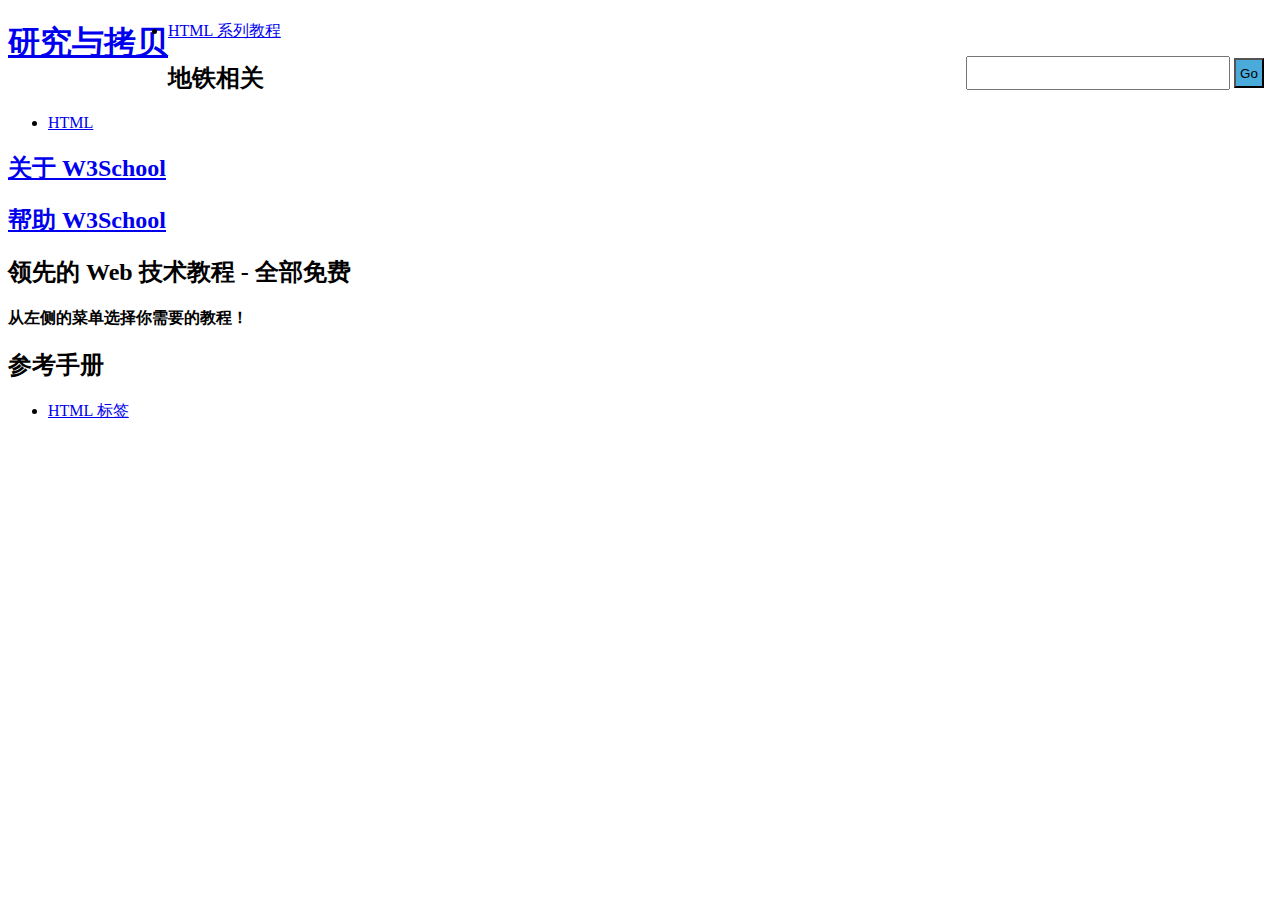
<file: 35507187/w3c-have not finished yet/index.html>
<!DOCTYPE html>
<html lang="en">

<head>
    <meta charset="utf-8">
    <meta http-equiv="X-UA-Compatible" content="IE=edge">
    <meta name="viewport" content="width=device-width, initial-scale=1.0">
    <link rel="stylesheet" href="./c114514.css">
    <title>研究与拷贝</title>
</head>
<body>
<div id="wrapper">

    <div id="header_index">
    <h1><a href="/index.html" title="研究与拷贝" style="float:left;">研究与拷贝</a></h1>
    
    <div id="searchui">
    <form method="get" id="searchform" action="https://www.bing.com">
    <input type="hidden" name="sitesearch" value="w3school.com.cn">
    <input type="text" name="as_q" class="box" id="searched_content" title="在此输入搜索内容。">
    <input type="submit" value="Go" class="button" title="搜索！">
    </form>
    </div>
    </div>
    
    <div id="navfirst">
    <ul id="menu">
    <li id="h"><a href="/h.asp" title="HTML 系列教程">HTML 系列教程</a></li>

    </ul>
    </div>
    
    <div id="navsecond">
    <h2>地铁相关</h2>
    <ul>
    <li><a href="/html/index.asp" title="HTML 教程">HTML</a></li>
    </ul>
    

    
    <h2 id="link_about"><a href="/about/index.asp" title="关于 W3School">关于 W3School</a></h2>
    <h2 id="link_help"><a href="/about/about_helping.asp" title="帮助 W3School">帮助 W3School</a></h2>
    </div>
    
    <div id="maincontent">
    
    <div class="idea" id="d1">
    <h2>领先的 Web 技术教程 - 全部免费</h2>
    <p><strong>从左侧的菜单选择你需要的教程！</strong></p>

    
    <div id="sidebar">
    
    <h2>参考手册</h2>
    <ul>
    <li><a href="/tags/index.asp" title="HTML 参考手册">HTML 标签</a></li>
    </ul>
    </div>
    
    
    
    
    
    
    
    </div>
</body>
    <!-- <body id="homefirst">
        <div id="wrapper">
            <div name="header_index">
                <h1>个人研究报告</h1>
            </div>
            <div name="searchui">

            </div>
            <div name="subjects">

            </div>
        </div>
    </body> -->


</html>
</file>
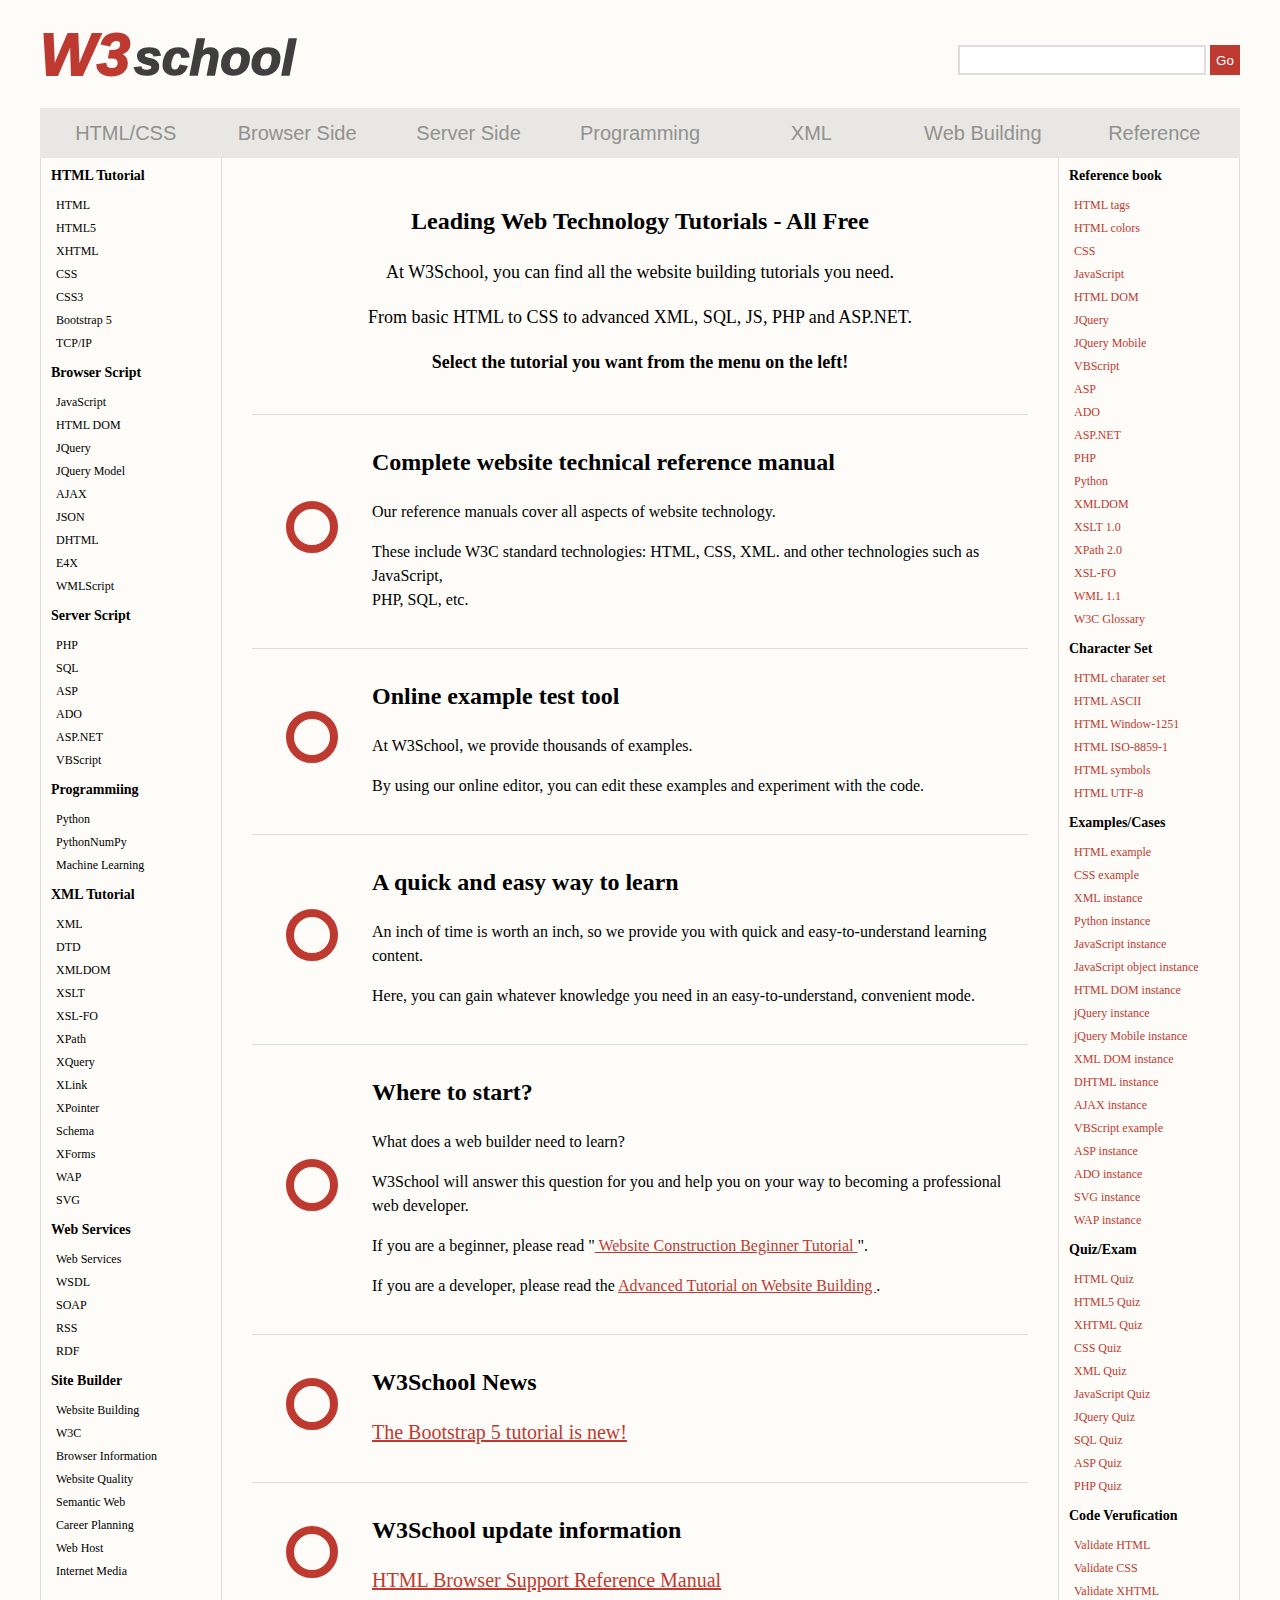
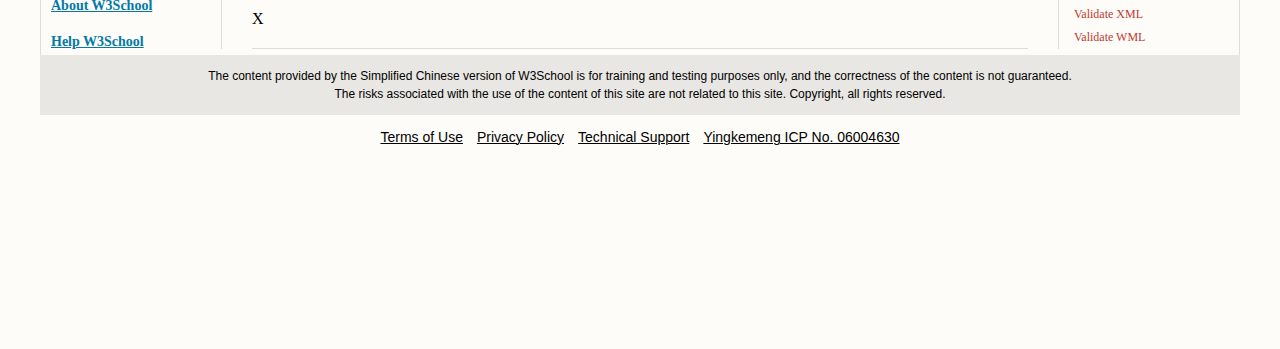
<file: ma5hr00m/w3school/index.html>
<!DOCTYPE html>
<html lang="zh-cn">
    <head>
        <meta charset="utf-8">
        <link rel="stylesheet" href="./static/stylesheet.css">
        <title>W3school</title>
    </head>
    <body>
        <div id="root">
            <header>
                <div id="logo">
                    <i><a id="title-link" href="./index.html">
                        <span id="red-title">W3</span>
                        <span id="black-title">school</span>
                    </a></i>
                </div>
                <div id="search">
                    <div id="search-wrapper">
                        <input id="search-input" type="text">
                        <button id="search-button">Go</button>
                    </div>
                </div>
            </header>
            <nav>
                <div id="nav-wrapper">
                    <ul id="nav-list">
                        <!--I don't create more pages, so I just redirect the links to the index.html...-->
                        <a class="page-links" href="./index.html"><li class="nav-pages">HTML/CSS</li></a>
                        <a class="page-links" href="./index.html"><li class="nav-pages">Browser Side</li></a>
                        <a class="page-links" href="./index.html"><li class="nav-pages">Server Side</li></a>
                        <a class="page-links" href="./index.html"><li class="nav-pages">Programming</li></a>
                        <a class="page-links" href="./index.html"><li class="nav-pages">XML</li></a>
                        <a class="page-links" href="./index.html"><li class="nav-pages">Web Building</li></a>
                        <a class="page-links" href="./index.html"><li class="nav-pages">Reference</li></a>
                    </ul>
                </div>
            </nav>
            <div id="container">
                <div id="content">
                    <div class="content-blocks">
                        <h2 class="content-title">HTML Tutorial</h2>
                        <ul class="content-sections">
                            <a class="content-links" href="./index.html">
                                <li class="content-articles">HTML</li>
                            </a>
                            <a class="content-links" href="./index.html">
                                <li class="content-articles">HTML5</li>
                            </a>
                            <a class="content-links" href="./index.html">
                                <li class="content-articles">XHTML</li>
                            </a>
                            <a class="content-links" href="./index.html">
                                <li class="content-articles">CSS</li>
                            </a>
                            <a class="content-links" href="./index.html">
                                <li class="content-articles">CSS3</li>
                            </a>
                            <a class="content-links" href="./index.html">
                                <li class="content-articles">Bootstrap 5</li>
                            </a>
                            <a class="content-links" href="./index.html">
                                <li class="content-articles">TCP/IP</li>
                            </a>
                        </ul>
                    </div>
                    <div class="content-blocks">
                        <h2 class="content-title">Browser Script</h2>
                        <ul class="content-sections">
                            <a class="content-links" href="./index.html">
                                <li class="content-articles">JavaScript</li>
                            </a>
                            <a class="content-links" href="./index.html">
                                <li class="content-articles">HTML DOM</li>
                            </a>
                            <a class="content-links" href="./index.html">
                                <li class="content-articles">JQuery</li>
                            </a>
                            <a class="content-links" href="./index.html">
                                <li class="content-articles">JQuery Model</li>
                            </a>
                            <a class="content-links" href="./index.html">
                                <li class="content-articles">AJAX</li>
                            </a>
                            <a class="content-links" href="./index.html">
                                <li class="content-articles">JSON</li>
                            </a>
                            <a class="content-links" href="./index.html">
                                <li class="content-articles">DHTML</li>
                            </a>
                            <a class="content-links" href="./index.html">
                                <li class="content-articles">E4X</li>
                            </a>
                            <a class="content-links" href="./index.html">
                                <li class="content-articles">WMLScript</li>
                            </a>
                            <a class="content-links" href="./index.html">
                            </a>
                        </ul>
                    </div>
                    <div class="content-blocks">
                        <h2 class="content-title">Server Script</h2>
                        <ul class="content-sections">
                            <a class="content-links" href="./index.html">
                                <li class="content-articles">PHP</li>
                            </a>
                            <a class="content-links" href="./index.html">
                                <li class="content-articles">SQL</li>
                            </a>
                            <a class="content-links" href="./index.html">
                                <li class="content-articles">ASP</li>
                            </a>
                            <a class="content-links" href="./index.html">
                                <li class="content-articles">ADO</li>
                            </a>
                            <a class="content-links" href="./index.html">
                                <li class="content-articles">ASP.NET</li>
                            </a>
                            <a class="content-links" href="./index.html">
                                <li class="content-articles">VBScript</li>
                            </a>
                            <a class="content-links" href="./index.html">
                            </a>
                        </ul>
                    </div>
                    <div class="content-blocks">
                        <h2 class="content-title">Programmiing</h2>
                        <ul class="content-sections">
                            <a class="content-links" href="./index.html">
                                <li class="content-articles">Python</li>
                            </a>
                            <a class="content-links" href="./index.html">
                                <li class="content-articles">PythonNumPy</li>
                            </a>
                            <a class="content-links" href="./index.html">
                                <li class="content-articles">Machine Learning</li>
                            </a>
                        </ul>
                    </div>
                    <div class="content-blocks">
                        <h2 class="content-title">XML Tutorial</h2>
                        <ul class="content-sections">
                            <a class="content-links" href="./index.html">
                                <li class="content-articles">XML</li>
                            </a>
                            <a class="content-links" href="./index.html">
                                <li class="content-articles">DTD</li>
                            </a>
                            <a class="content-links" href="./index.html">
                                <li class="content-articles">XMLDOM</li>
                            </a>
                            <a class="content-links" href="./index.html">
                                <li class="content-articles">XSLT</li>
                            </a>
                            <a class="content-links" href="./index.html">
                                <li class="content-articles">XSL-FO</li>
                            </a>
                            <a class="content-links" href="./index.html">
                                <li class="content-articles">XPath</li>
                            </a>
                            <a class="content-links" href="./index.html">
                                <li class="content-articles">XQuery</li>
                            </a>
                            <a class="content-links" href="./index.html">
                                <li class="content-articles">XLink</li>
                            </a>
                            <a class="content-links" href="./index.html">
                                <li class="content-articles">XPointer</li>
                            </a>
                            <a class="content-links" href="./index.html">
                                <li class="content-articles">Schema</li>
                            </a>
                            <a class="content-links" href="./index.html">
                                <li class="content-articles">XForms</li>
                            </a>
                            <a class="content-links" href="./index.html">
                                <li class="content-articles">WAP</li>
                            </a>
                            <a class="content-links" href="./index.html">
                                <li class="content-articles">SVG</li>
                            </a>
                        </ul>
                    </div>
                    <div class="content-blocks">
                        <h2 class="content-title">Web Services</h2>
                        <ul class="content-sections">
                            <a class="content-links" href="./index.html">
                                <li class="content-articles">Web Services</li>
                            </a>
                            <a class="content-links" href="./index.html">
                                <li class="content-articles">WSDL</li>
                            </a>
                            <a class="content-links" href="./index.html">
                                <li class="content-articles">SOAP</li>
                            </a>
                            <a class="content-links" href="./index.html">
                                <li class="content-articles">RSS</li>
                            </a>
                            <a class="content-links" href="./index.html">
                                <li class="content-articles">RDF</li>
                            </a>
                        </ul>
                    </div>
                    <div class="content-blocks">
                        <h2 class="content-title">Site Builder</h2>
                        <ul class="content-sections">
                            <a class="content-links" href="./index.html">
                                <li class="content-articles">Website Building</li>
                            </a>
                            <a class="content-links" href="./index.html">
                                <li class="content-articles">W3C</li>
                            </a>
                            <a class="content-links" href="./index.html">
                                <li class="content-articles">Browser Information</li>
                            </a>
                            <a class="content-links" href="./index.html">
                                <li class="content-articles">Website Quality</li>
                            </a>
                            <a class="content-links" href="./index.html">
                                <li class="content-articles">Semantic Web</li>
                            </a>
                            <a class="content-links" href="./index.html">
                                <li class="content-articles">Career Planning</li>
                            </a>
                            <a class="content-links" href="./index.html">
                                <li class="content-articles">Web Host</li>
                            </a>
                            <a class="content-links" href="./index.html">
                                <li class="content-articles">Internet Media</li>
                            </a>
                        </ul>
                    </div>
                    <div id="end-block">
                        <a class="message-links" href="./index.html">About W3School</a>
                        <a class="message-links" href="./index.html">Help W3School</a>
                    </div>
                </div>
                <main>
                    <div class="introduce-boxes" id="site-introduce">
                        <div id="top-box">
                            <section class="top-section">
                                <h3 class="top-title">Leading Web Technology Tutorials - All Free</h3>
                                <p class="top-paragraphs">At W3School, you can find all the website building tutorials you need.</p>
                                <p class="top-paragraphs">From basic HTML to CSS to advanced XML, SQL, JS, PHP and ASP.NET.</p>
                                <p id="top-paragraphs-end">Select the tutorial you want from the menu on the left!</p>
                            </section>
                        </div>
                    </div>
                    <div class="introduce-boxes" id="build-web">
                        <div class="detail-logos">
                            <div class="logos">
                                <div class="logo-imgs"></div>
                            </div>
                            <section class="introduce-section">
                                <h3 class="detail-title">Complete website technical reference manual</h3>
                                <p class="introduce-paragraphs">Our reference manuals cover all aspects of website technology.</p>
                                <p class="introduce-paragraphs">These include W3C standard technologies: HTML, CSS, XML. and other technologies such as JavaScript,<br> PHP, SQL, etc.</p>
                            </section>
                        </div>
                    </div>
                    <div class="introduce-boxes" id="online-tools">
                        <div class="detail-logos">
                            <div class="logos">
                                <div class="logo-imgs"></div>
                            </div>
                            <section class="introduce-section">
                                <h3 class="detail-title">Online example test tool</h3>
                                <p class="introduce-paragraphs">At W3School, we provide thousands of examples.</p>
                                <p class="introduce-paragraphs">By using our online editor, you can edit these examples and experiment with the code.</p>
                            </section>
                        </div>
                    </div>
                    <div class="introduce-boxes" id="learn-method">
                        <div class="detail-logos">
                            <div class="logos">
                                <div class="logo-imgs"></div>
                            </div>
                            <section class="introduce-section">
                                <h3 class="detail-title">A quick and easy way to learn</h3>
                                <p class="introduce-paragraphs">An inch of time is worth an inch, so we provide you with quick and easy-to-understand learning content.</p>
                                <p class="introduce-paragraphs">Here, you can gain whatever knowledge you need in an easy-to-understand, convenient mode.</p>
                            </section>
                        </div>
                    </div>
                    <div class="introduce-boxes">
                        <div id="start-box">
                            <div class="logos">
                                <div class="logo-imgs"></div>
                            </div>
                            <section class="introduce-section">
                                <h3 class="detail-title">Where to start?</h3>
                                <p class="introduce-paragraphs">What does a web builder need to learn?</p>
                                <p class="introduce-paragraphs">W3School will answer this question for you and help you on your way to becoming a professional web developer.</p>
                                <p class="introduce-paragraphs">If you are a beginner, please read "<a href="./index.html" class="red-links"> Website Construction Beginner Tutorial </a>".</p>
                                <p class="introduce-paragraphs">If you are a developer, please read the <a href="./index.html" class="red-links">Advanced Tutorial on Website Building </a>.</p>
                            </section>
                        </div>
                    </div>
                    <div class="introduce-boxes">
                        <div class="ni-boxes">
                            <div class="logos">
                                <div class="logo-imgs"></div>
                            </div>
                            <section class="introduce-section">
                                <h3 class="detail-title">W3School News</h3>
                                <p class="introduce-paragraphs"><a class="red-links-2" href="./index.html">The Bootstrap 5 tutorial is new!</a></p>
                            </section>
                        </div>
                    </div>
                    <div class="introduce-boxes">
                        <div class="ni-boxes">
                            <div class="logos">
                                <div class="logo-imgs"></div>
                            </div>
                            <section class="introduce-section">
                                <h3 class="detail-title">W3School update information</h3>
                                <p class="introduce-paragraphs"><a class="red-links-2" href="./index.html">HTML Browser Support Reference Manual    </a></p>
                            </section>
                        X</div>
                    </div>
                </main>
                <aside>
                    <div class="other-blocks">
                        <h2 class="other-title">Reference book</h2>
                        <ul class="other-sections">
                            <a class="other-links" href="./index.html">
                                <li class="other-articles">HTML tags</li>
                            </a>
                            <a class="other-links" href="./index.html">
                                <li class="other-articles">HTML colors</li>
                            </a>
                            <a class="other-links" href="./index.html">
                                <li class="other-articles">CSS</li>
                            </a>
                            <a class="other-links" href="./index.html">
                                <li class="other-articles">JavaScript</li>
                            </a>
                            <a class="other-links" href="./index.html">
                                <li class="other-articles">HTML DOM</li>
                            </a>
                            <a class="other-links" href="./index.html">
                                <li class="other-articles">JQuery</li>
                            </a>
                            <a class="other-links" href="./index.html">
                                <li class="other-articles">JQuery Mobile</li>
                            </a>
                            <a class="other-links" href="./index.html">
                                <li class="other-articles">VBScript</li>
                            </a>
                            <a class="other-links" href="./index.html">
                                <li class="other-articles">ASP</li>
                            </a>
                            <a class="other-links" href="./index.html">
                                <li class="other-articles">ADO</li>
                            </a>
                            <a class="other-links" href="./index.html">
                                <li class="other-articles">ASP.NET</li>
                            </a>
                            <a class="other-links" href="./index.html">
                                <li class="other-articles">PHP</li>
                            </a>
                            <a class="other-links" href="./index.html">
                                <li class="other-articles">Python</li>
                            </a>
                            <a class="other-links" href="./index.html">
                                <li class="other-articles">XMLDOM</li>
                            </a>
                            <a class="other-links" href="./index.html">
                                <li class="other-articles">XSLT 1.0</li>
                            </a>
                            <a class="other-links" href="./index.html">
                                <li class="other-articles">XPath 2.0</li>
                            </a>
                            <a class="other-links" href="./index.html">
                                <li class="other-articles">XSL-FO</li>
                            </a>
                            <a class="other-links" href="./index.html">
                                <li class="other-articles">WML 1.1</li>
                            </a>
                            <a class="other-links" href="./index.html">
                                <li class="other-articles">W3C Glossary</li>
                            </a>
                        </ul>
                    </div>
                    <div class="other-blocks">
                        <h2 class="other-title">Character Set</h2>
                        <ul class="other-sections">
                            <a class="other-links" href="./index.html">
                                <li class="other-articles">HTML charater set</li>
                            </a>
                            <a class="other-links" href="./index.html">
                                <li class="other-articles">HTML ASCII</li>
                            </a>
                            <a class="other-links" href="./index.html">
                                <li class="other-articles">HTML Window-1251</li>
                            </a>
                            <a class="other-links" href="./index.html">
                                <li class="other-articles">HTML ISO-8859-1</li>
                            </a>
                            <a class="other-links" href="./index.html">
                                <li class="other-articles">HTML symbols</li>
                            </a>
                            <a class="other-links" href="./index.html">
                                <li class="other-articles">HTML UTF-8</li>
                            </a>
                        </ul>
                    </div>
                    <div class="other-blocks">
                        <h2 class="other-title">Examples/Cases</h2>
                        <ul class="other-sections">
                            <a class="other-links" href="./index.html">
                                <li class="other-articles">HTML example</li>
                            </a>
                            <a class="other-links" href="./index.html">
                                <li class="other-articles">CSS example</li>
                            </a>
                            <a class="other-links" href="./index.html">
                                <li class="other-articles">XML instance</li>
                            </a>
                            <a class="other-links" href="./index.html">
                                <li class="other-articles">Python instance</li>
                            </a>
                            <a class="other-links" href="./index.html">
                                <li class="other-articles">JavaScript instance</li>
                            </a>
                            <a class="other-links" href="./index.html">
                                <li class="other-articles">JavaScript object instance</li>
                            </a>
                            <a class="other-links" href="./index.html">
                                <li class="other-articles">HTML DOM instance</li>
                            </a>
                            <a class="other-links" href="./index.html">
                                <li class="other-articles">jQuery instance</li>
                            </a>
                            <a class="other-links" href="./index.html">
                                <li class="other-articles">jQuery Mobile instance</li>
                            </a>
                            <a class="other-links" href="./index.html">
                                <li class="other-articles">XML DOM instance</li>
                            </a>
                            <a class="other-links" href="./index.html">
                                <li class="other-articles">DHTML instance</li>
                            </a>
                            <a class="other-links" href="./index.html">
                                <li class="other-articles">AJAX instance</li>
                            </a>
                            <a class="other-links" href="./index.html">
                                <li class="other-articles">VBScript example</li>
                            </a>
                            <a class="other-links" href="./index.html">
                                <li class="other-articles">ASP instance</li>
                            </a>
                            <a class="other-links" href="./index.html">
                                <li class="other-articles">ADO instance</li>
                            </a>
                            <a class="other-links" href="./index.html">
                                <li class="other-articles">SVG instance</li>
                            </a>
                            <a class="other-links" href="./index.html">
                                <li class="other-articles">WAP instance</li>
                            </a>
                        </ul>
                    </div>
                    <div class="other-blocks">
                        <h2 class="other-title">Quiz/Exam</h2>
                        <ul class="other-sections">
                            <a class="other-links" href="./index.html">
                                <li class="other-articles">HTML Quiz</li>
                            </a>
                            <a class="other-links" href="./index.html">
                                <li class="other-articles">HTML5 Quiz</li>
                            </a>
                            <a class="other-links" href="./index.html">
                                <li class="other-articles">XHTML Quiz</li>
                            </a>
                            <a class="other-links" href="./index.html">
                                <li class="other-articles">CSS Quiz</li>
                            </a>
                            <a class="other-links" href="./index.html">
                                <li class="other-articles">XML Quiz</li>
                            </a>
                            <a class="other-links" href="./index.html">
                                <li class="other-articles">JavaScript Quiz</li>
                            </a>
                            <a class="other-links" href="./index.html">
                                <li class="other-articles">JQuery Quiz</li>
                            </a>
                            <a class="other-links" href="./index.html">
                                <li class="other-articles">SQL Quiz</li>
                            </a>
                            <a class="other-links" href="./index.html">
                                <li class="other-articles">ASP Quiz</li>
                            </a>
                            <a class="other-links" href="./index.html">
                                <li class="other-articles">PHP Quiz</li>
                            </a>
                        </ul>
                    </div>
                    <div class="other-blocks">
                        <h2 class="other-title">Code Verufication</h2>
                        <ul class="other-sections">
                            <a class="other-links" href="./index.html">
                                <li class="other-articles">Validate HTML</li>
                            </a>
                            <a class="other-links" href="./index.html">
                                <li class="other-articles">Validate CSS</li>
                            </a>
                            <a class="other-links" href="./index.html">
                                <li class="other-articles">Validate XHTML</li>
                            </a>
                            <a class="other-links" href="./index.html">
                                <li class="other-articles">Validate XML</li>
                            </a>
                            <a class="other-links" href="./index.html">
                                <li class="other-articles">Validate WML</li>
                            </a>
                        </ul>
                    </div>
                </aside>
            </div>
            <footer>
                <div id="box-message">
                    <span id="span-message">The content provided by the Simplified Chinese version of W3School is for training and testing purposes only, and the correctness of the content is not guaranteed.<br> The risks associated with the use of the content of this site are not related to this site. Copyright, all rights reserved.</span>
                </div>
                <div id="box-address">
                    <span id="span-address-1" class="address-items">Terms of Use</span>
                    <span id="span-address-2" class="address-items">Privacy Policy</span>
                    <span id="span-address-3" class="address-items">Technical Support</span>
                    <span id="span-address-4" class="address-items"> Yingkemeng ICP No. 06004630</span>
                </div>
            </footer>
        </div>
    </body>
</html>
</file>
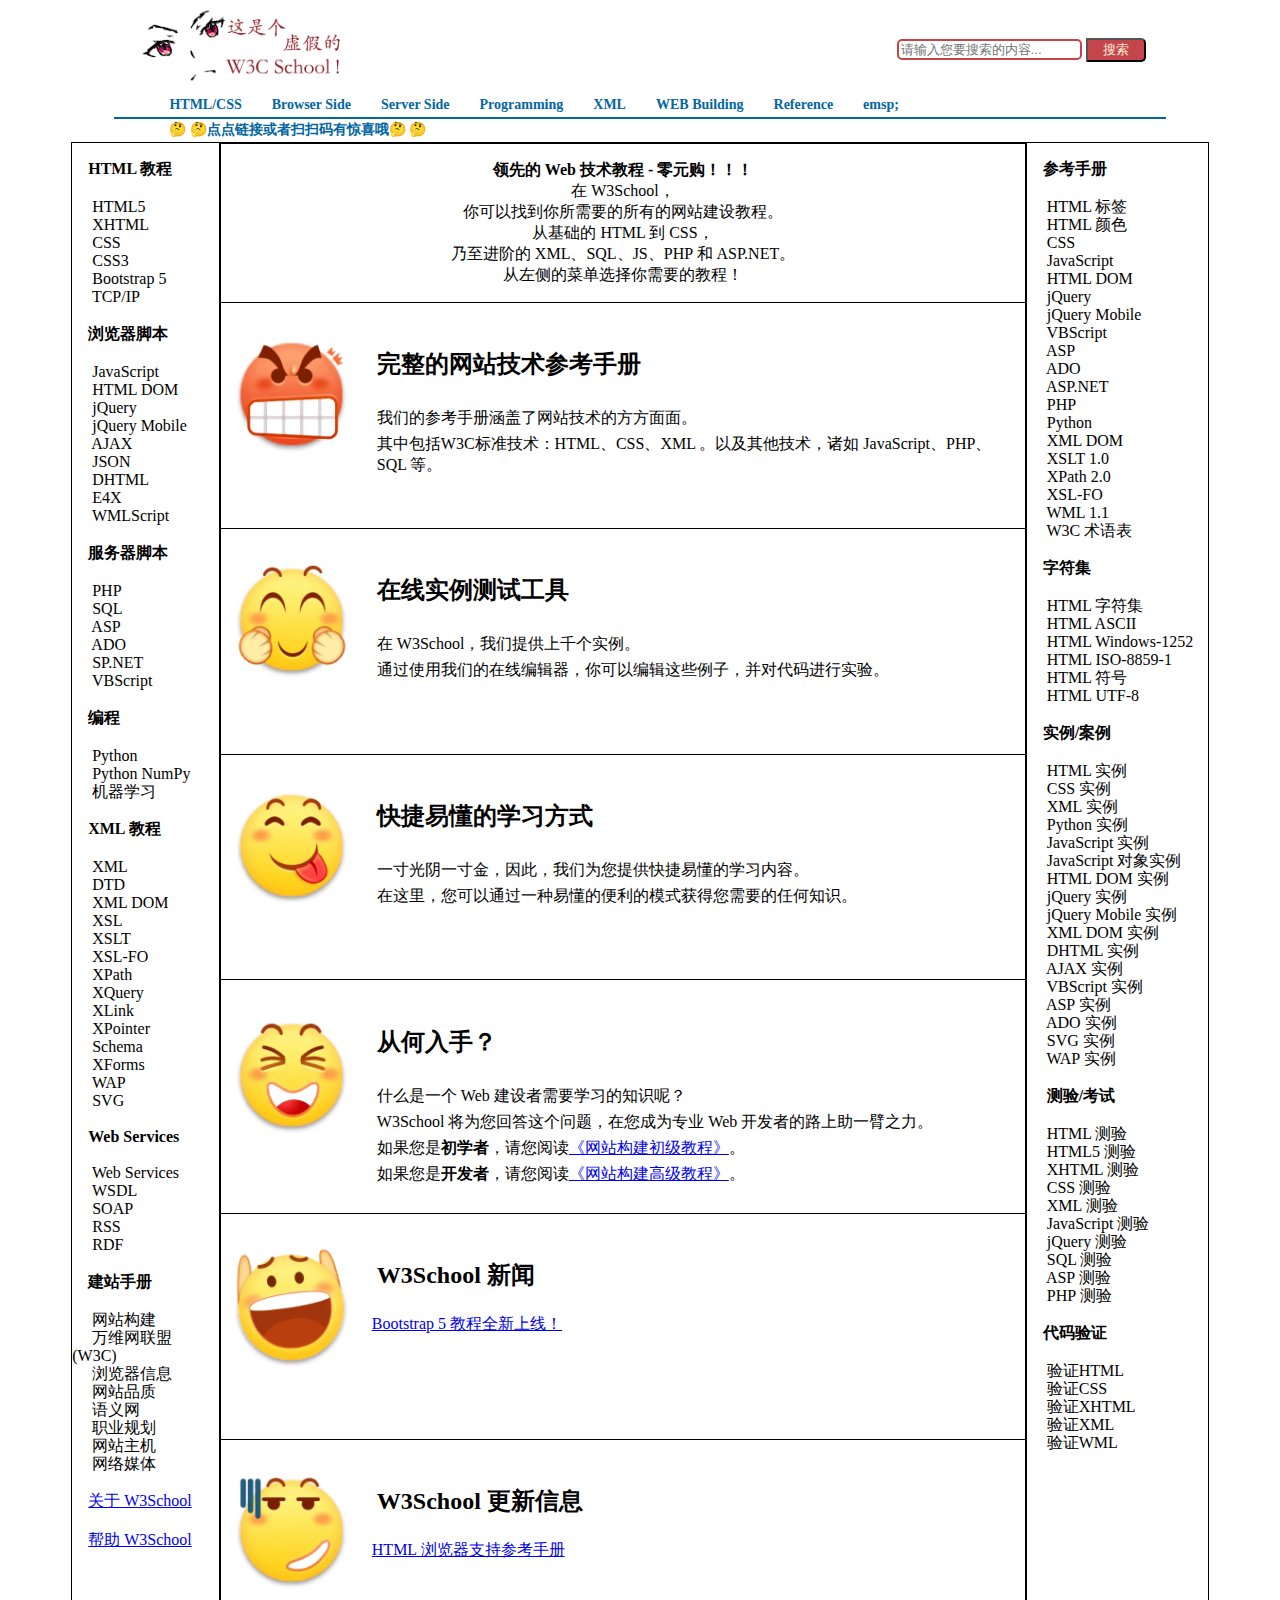
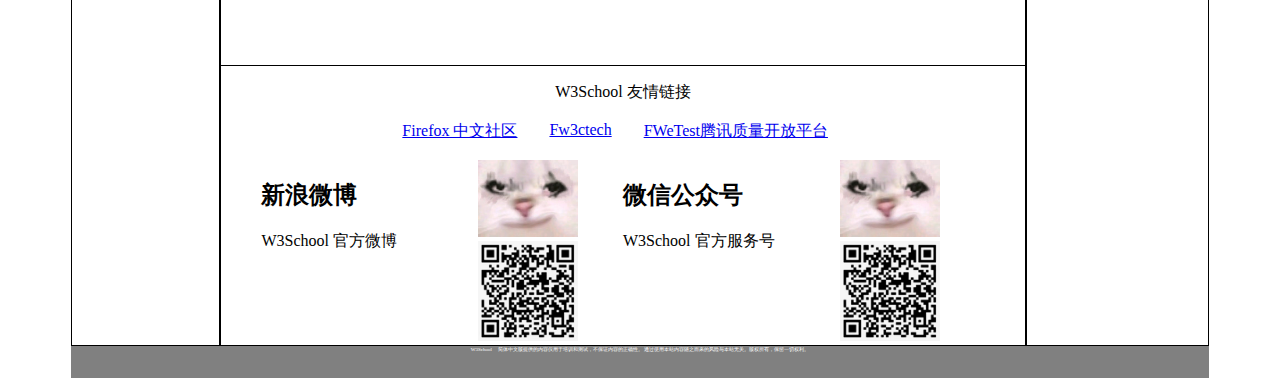
<file: CompoundIris/HTMLWORK/W3C/index.html>
<!DOCTYPE html>
<html lang="en">
<head>
    <meta charset="UTF-8">
    <meta name="author" content="Irisir">
    <meta name="description" content="What a JetBrain IDEA!!!">
    <title>虚假的W3C School</title>
    <link rel="stylesheet" href="css/main.css">
</head>
<body>
    <div id="title" >
        <div>
            <a href="index.html"><img src="img/Title.png" alt="虚假的W3 School"  id="himg" height="80px" ></a>
        </div>
        <div class="search">
            <form>
                <input type="text" placeholder="请输入您要搜索的内容...">
                <button type="submit"></button>
            </form>
        </div>
    </div>
    <div class="bnav">
        <ul class="nav">
            <li class="out"> <a href="404.html">HTML/CSS</a> </li>
            <li class="out"><a href="404.html">Browser Side</a> </li>
            <li class="out"><a href="404.html">Server Side</a> </li>
            <li class="out"><a href="404.html">Programming</a> </li>
            <li class="out"><a href="404.html">XML</a> </li>
            <li class="out"><a href="404.html">WEB Building</a> </li>
            <li class="out"><a href="404.html">Reference</a> </li>
            <li >emsp;</li>
            <li><strong>🤔 🤔点点链接或者扫扫码有惊喜哦🤔 🤔</strong></li>
        </ul>
    </div>
    <br>
    <div class="main">
        <div class="leftnav">
            <ul>
                <li class="norm"> <strong>&emsp;HTML 教程</strong></li>
                <li class="norm"><br></li>
                <li class="nor"> <a href="404.html">&emsp; HTML5</a></li>
                <li class="nor"> <a href="404.html">&emsp; XHTML</a></li>
                <li class="nor"> <a href="404.html">&emsp; CSS</a></li>
                <li class="nor"> <a href="404.html">&emsp; CSS3</a></li>
                <li class="nor"> <a href="404.html">&emsp; Bootstrap 5</a></li>
                <li class="nor"> <a href="404.html">&emsp; TCP/IP</a></li>
                <li class="norm"><br></li>
                <li class="norm"> <strong>&emsp;浏览器脚本</strong></li>
                <li class="norm"><br></li>
                <li class="nor"> <a href="404.html">&emsp; JavaScript</a></li>
                <li class="nor"> <a href="404.html">&emsp; HTML DOM</a></li>
                <li class="nor"> <a href="404.html">&emsp; jQuery</a></li>
                <li class="nor"> <a href="404.html">&emsp; jQuery Mobile</a></li>
                <li class="nor"> <a href="404.html">&emsp; AJAX</a></li>
                <li class="nor"> <a href="404.html">&emsp; JSON</a></li>
                <li class="nor"> <a href="404.html">&emsp; DHTML</a></li>
                <li class="nor"> <a href="404.html">&emsp; E4X</a></li>
                <li class="nor"> <a href="404.html">&emsp; WMLScript</a></li>
                <li class="norm"><br></li>
                <li class="norm"> <strong>&emsp;服务器脚本</strong></li>
                <li class="norm"><br></li>
                <li class="nor"> <a href="404.html">&emsp; PHP</a></li>
                <li class="nor"> <a href="404.html">&emsp; SQL</a></li>
                <li class="nor"> <a href="404.html">&emsp; ASP</a></li>
                <li class="nor"> <a href="404.html">&emsp; ADO</a></li>
                <li class="nor"> <a href="404.html">&emsp; SP.NET</a></li>
                <li class="nor"> <a href="404.html">&emsp; VBScript</a></li>
                <li class="norm"><br></li>
                <li class="norm"> <strong>&emsp;编程</strong></li>
                <li class="norm"><br></li>
                <li class="nor"> <a href="404.html">&emsp; Python</a></li>
                <li class="nor"> <a href="404.html">&emsp; Python NumPy</a></li>
                <li class="nor"> <a href="404.html">&emsp; 机器学习</a></li>
                <li class="norm"><br></li>
                <li class="norm"> <strong>&emsp;XML 教程</strong></li>
                <li class="norm"><br></li>
                <li class="nor"> &emsp; <a href="404.html">XML</a></li>
                <li class="nor"> &emsp; <a href="404.html">DTD</a></li>
                <li class="nor"> &emsp; <a href="404.html">XML DOM</a></li>
                <li class="nor"> &emsp; <a href="404.html">XSL</a></li>
                <li class="nor"> &emsp; <a href="404.html">XSLT</a></li>
                <li class="nor"> &emsp; <a href="404.html">XSL-FO</a></li>
                <li class="nor"> &emsp; <a href="404.html">XPath</a></li>
                <li class="nor"> &emsp; <a href="404.html">XQuery</a></li>
                <li class="nor"> &emsp; <a href="404.html">XLink</a></li>
                <li class="nor"> &emsp; <a href="404.html">XPointer</a></li>
                <li class="nor"> &emsp; <a href="404.html">Schema</a></li>
                <li class="nor"> &emsp; <a href="404.html">XForms</a></li>
                <li class="nor"> &emsp; <a href="404.html">WAP</a></li>
                <li class="nor"> &emsp; <a href="404.html">SVG</a></li>
                <li class="norm"><br></li>
                <li class="norm"> <strong>&emsp;Web Services</strong></li>
                <li class="norm"><br></li>
                <li class="nor"> &emsp; <a href="404.html">Web Services</a></li>
                <li class="nor"> &emsp; <a href="404.html">WSDL</a></li>
                <li class="nor"> &emsp; <a href="404.html">SOAP</a></li>
                <li class="nor"> &emsp; <a href="404.html">RSS</a></li>
                <li class="nor"> &emsp; <a href="404.html">RDF</a></li>
                <li class="norm"><br></li>
                <li class="norm"> <strong>&emsp;建站手册</strong></li>
                <li class="norm"><br></li>
                <li class="nor"> &emsp; <a href="404.html">网站构建</a></li>
                <li class="nor"> &emsp; <a href="404.html">万维网联盟 (W3C)</a></li>
                <li class="nor"> &emsp; <a href="404.html">浏览器信息</a></li>
                <li class="nor"> &emsp; <a href="404.html">网站品质</a></li>
                <li class="nor"> &emsp; <a href="404.html">语义网</a></li>
                <li class="nor"> &emsp; <a href="404.html">职业规划</a></li>
                <li class="nor"> &emsp; <a href="404.html">网站主机</a></li>
                <li class="nor"> &emsp; <a href="404.html">网络媒体</a></li>
                <li class="norm"> <br></li>
                <li class="end"> &emsp;<a href="about.html">关于 W3School</a></li>
                <li class="norm"><br></li>
                <li class="end"> &emsp;<a href="404.html">帮助 W3School</a></li>

            </ul>
        </div>
        <div class="mainnav">
            <div id="mnf" class="mm">
                <span><strong>领先的 Web 技术教程 - 零元购！！！</strong></span>
                <span>在 W3School，</span>
                <span>你可以找到你所需要的所有的网站建设教程。</span>
                <span>从基础的 HTML 到 CSS，</span>
                <span>乃至进阶的 XML、SQL、JS、PHP 和 ASP.NET。</span>
                <span>从左侧的菜单选择你需要的教程！</span>
            </div>
            <div id="mns" class="mmi">
                <div class="imge"><img src="img/1.jpg" alt="完整的网站技术参考手册"></div>
                <div class="xxx">
                    <h2>完整的网站技术参考手册</h2>
                    <br>
                    <p>我们的参考手册涵盖了网站技术的方方面面。</p>
                    <p>其中包括W3C标准技术：HTML、CSS、XML 。以及其他技术，诸如 JavaScript、PHP、SQL 等。</p>
                </div>
            </div>
            <div id="mnt" class="mmi">
                <div class="imge"><img src="img/2.jpg" alt="在线实例测试工具"></div>
                <div class="xxx">
                    <h2>在线实例测试工具</h2>
                    <br>
                    <p>在 W3School，我们提供上千个实例。</p>
                    <p>通过使用我们的在线编辑器，你可以编辑这些例子，并对代码进行实验。</p>
                </div>
            </div>
            <div id="mnfo" class="mmi">
                <div class="imge"><img src="img/3.jpg" alt="快捷易懂的学习方式"></div>
                <div class="xxx">
                    <h2>快捷易懂的学习方式</h2>
                    <br>
                    <p>一寸光阴一寸金，因此，我们为您提供快捷易懂的学习内容。</p>
                    <p>在这里，您可以通过一种易懂的便利的模式获得您需要的任何知识。</p>
                </div>
            </div>
            <div id="mnfi" class="mmi">
                <div class="imge"><img src="img/4.jpg" alt="从何入手？"></div>
                <div class="xxx">
                    <h2>从何入手？</h2>
                    <br>
                    <p>什么是一个 Web 建设者需要学习的知识呢？</p>
                    <p>W3School 将为您回答这个问题，在您成为专业 Web 开发者的路上助一臂之力。</p>
                    <p>如果您是<strong>初学者</strong>，请您阅读<a href="404.html">《网站构建初级教程》</a>。</p>
                    <p>如果您是<strong>开发者</strong>，请您阅读<a href="404.html">《网站构建高级教程》</a>。</p>
                </div>
            </div>
            <div id="mnsi" class="mmi">
                <div class="imge"><img src="img/5.jpg" alt="从何入手？"></div>
                <div class="xxx">
                    <h2>W3School 新闻</h2>
                    <br>
                    <a href="404.html">Bootstrap 5 教程全新上线！</a>
                </div>
            </div>
            <div id="mnse" class="mmi">
                <div class="imge"><img src="img/6.jpg" alt="从何入手？"></div>
                <div class="xxx">
                    <h2>W3School 更新信息</h2>
                    <br>
                    <a href="404.html">HTML 浏览器支持参考手册</a>
                </div>
            </div>
            <div id="mne" class="end">
                <div id="endf">
                    <span>W3School 友情链接</span>
                    <br>
                    <div>
                        <div><a href="404.html">Firefox 中文社区</a></div>
                        <div>&emsp;&emsp;<a href="404.html">Fw3ctech</a>&emsp;&emsp;</div>
                        <div id="reset"><a href="404.html">FWeTest腾讯质量开放平台</a></div>
                    </div>
                </div>
                <br>
                <div id="ends">
                    <div class="endsi">
                        <div class="text">
                            <h2>新浪微博</h2>
                            <p>W3School 官方微博</p>
                        </div>
                        <div class="img"><img src="img/20221119184048.jpg" alt="HDUHelper"><br><img src="img/QQ图片20221119100627.png" alt="HDUHelper"></div>
                    </div>

                    <div class="endsi">
                        <div class="text">
                            <h2>微信公众号</h2>
                            <p>W3School 官方服务号</p>
                        </div>
                        <div class="img"><img src="img/20221119184048.jpg" alt="HDUHelper"><br><img src="img/QQ图片20221119100627.png" alt="HDUHelper"></div>
                    </div>
                </div>
            </div>
        </div>
        <div class="leftnav dif">
            <ul>
                <li class="norm"> &emsp;<strong>参考手册</strong></li>
                <li class="norm"><br></li>
                <li class="nor"> &emsp; <a href="404.html">HTML 标签</a></li>
                <li class="nor"> &emsp; <a href="404.html">HTML 颜色</a></li>
                <li class="nor"> &emsp; <a href="404.html">CSS</a></li>
                <li class="nor"> &emsp; <a href="404.html">JavaScript</a></li>
                <li class="nor"> &emsp; <a href="404.html">HTML DOM</a></li>
                <li class="nor"> &emsp; <a href="404.html">jQuery</a></li>
                <li class="nor"> &emsp; <a href="404.html">jQuery Mobile</a></li>
                <li class="nor"> &emsp; <a href="404.html">VBScript </a></li>
                <li class="nor"> &emsp; <a href="404.html">ASP</a></li>
                <li class="nor"> &emsp; <a href="404.html">ADO</a></li>
                <li class="nor"> &emsp; <a href="404.html">ASP.NET</a></li>
                <li class="nor"> &emsp; <a href="404.html">PHP</a></li>
                <li class="nor"> &emsp; <a href="404.html">Python</a></li>
                <li class="nor"> &emsp; <a href="404.html">XML DOM</a></li>
                <li class="nor"> &emsp; <a href="404.html">XSLT 1.0</a></li>
                <li class="nor"> &emsp; <a href="404.html">XPath 2.0</a></li>
                <li class="nor"> &emsp; <a href="404.html">XSL-FO</a></li>
                <li class="nor"> &emsp; <a href="404.html">WML 1.1</a></li>
                <li class="nor"> &emsp; <a href="404.html">W3C 术语表</a></li>
                <li class="norm"><br></li>
                <li class="norm"> &emsp;<strong>字符集</strong></li>
                <li class="norm"><br></li>
                <li class="nor"> &emsp; <a href="404.html">HTML 字符集</a></li>
                <li class="nor"> &emsp; <a href="404.html">HTML ASCII</a></li>
                <li class="nor"> &emsp; <a href="404.html">HTML Windows-1252</a></li>
                <li class="nor"> &emsp; <a href="404.html">HTML ISO-8859-1</a></li>
                <li class="nor"> &emsp; <a href="404.html">HTML 符号</a></li>
                <li class="nor"> &emsp; <a href="404.html">HTML UTF-8</a></li>
                <li class="norm"><br></li>
                <li class="norm"> &emsp;<strong>实例/案例</strong></li>
                <li class="norm"><br></li>
                <li class="nor"> &emsp; <a href="404.html">HTML 实例</a></li>
                <li class="nor"> &emsp; <a href="404.html">CSS 实例</a></li>
                <li class="nor"> &emsp; <a href="404.html">XML 实例</a></li>
                <li class="nor"> &emsp; <a href="404.html">Python 实例</a></li>
                <li class="nor"> &emsp; <a href="404.html">JavaScript 实例</a></li>
                <li class="nor"> &emsp; <a href="404.html"> JavaScript 对象实例</a></li>
                <li class="nor"> &emsp; <a href="404.html"> HTML DOM 实例</a></li>
                <li class="nor"> &emsp; <a href="404.html">jQuery 实例</a></li>
                <li class="nor"> &emsp; <a href="404.html">jQuery Mobile 实例</a></li>
                <li class="nor"> &emsp; <a href="404.html">XML DOM 实例</a></li>
                <li class="nor"> &emsp; <a href="404.html">DHTML 实例</a></li>
                <li class="nor"> &emsp; <a href="404.html">AJAX 实例</a></li>
                <li class="nor"> &emsp; <a href="404.html">VBScript 实例</a></li>
                <li class="nor"> &emsp; <a href="404.html">ASP 实例</a></li>
                <li class="nor"> &emsp; <a href="404.html">ADO 实例</a></li>
                <li class="nor"> &emsp; <a href="404.html">SVG 实例</a></li>
                <li class="nor"> &emsp; <a href="404.html">WAP 实例</a></li>
                <li class="norm"><br></li>
                <li class="norm"> &emsp; <strong>测验/考试</strong></li>
                <li class="norm"><br></li>
                <li class="nor"> &emsp; <a href="404.html"> HTML 测验</a></li>
                <li class="nor"> &emsp; <a href="404.html">HTML5 测验</a></li>
                <li class="nor"> &emsp; <a href="404.html">XHTML 测验</a></li>
                <li class="nor"> &emsp; <a href="404.html">CSS 测验</a></li>
                <li class="nor"> &emsp; <a href="404.html">XML 测验</a></li>
                <li class="nor"> &emsp; <a href="404.html">JavaScript 测验</a></li>
                <li class="nor"> &emsp; <a href="404.html">jQuery 测验</a></li>
                <li class="nor"> &emsp; <a href="404.html">SQL 测验</a></li>
                <li class="nor"> &emsp; <a href="404.html">ASP 测验</a></li>
                <li class="nor"> &emsp; <a href="404.html">PHP 测验</a></li>
                <li class="norm"><br></li>
                <li class="norm"> &emsp;<strong>代码验证</strong></li>
                <li class="norm"><br></li>
                <li class="nor"> &emsp; <a href="404.html">验证HTML</a></li>
                <li class="nor"> &emsp; <a href="404.html">验证CSS</a></li>
                <li class="nor"> &emsp; <a href="404.html">验证XHTML</a></li>
                <li class="nor"> &emsp; <a href="404.html">验证XML</a></li>
                <li class="nor"> &emsp; <a href="404.html">验证WML</a></li>
            </ul>
        </div>
    </div>
    <div class="mainend">
        <div class="mainend inside">W3School&emsp;
            简体中文版提供的内容仅用于培训和测试，不保证内容的正确性。
            通过使用本站内容随之而来的风险与本站无关。版权所有，保留一切权利。</div>
    </div>
</body>
</html>
</file>
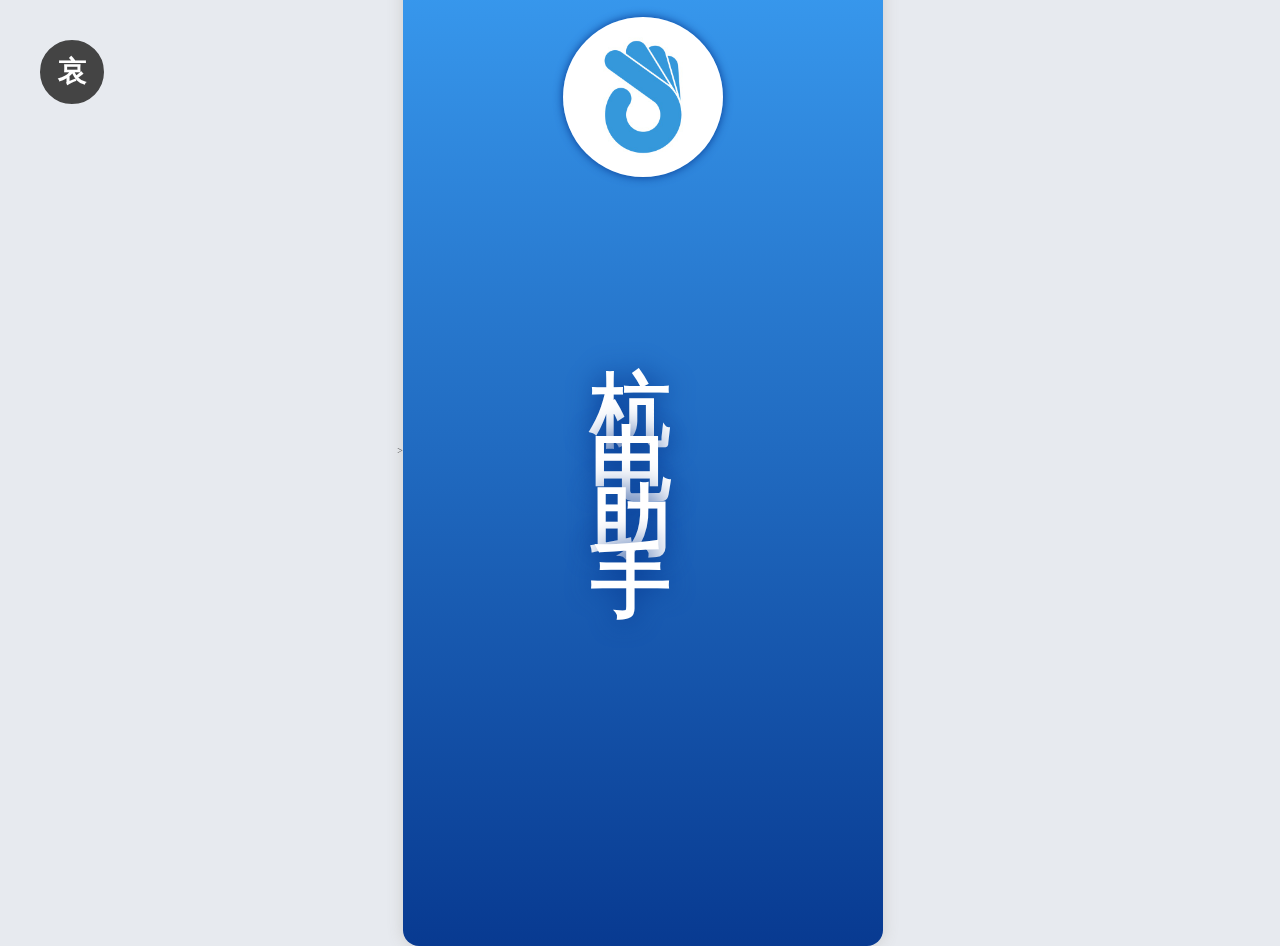
<file: ma5hr00m/todoList/public/index.html>
<!DOCTYPE html>
<html>
    <head>
        <meta charset="utf-8">
        <title>TodoList</title>
        <link rel="stylesheet" href="../src/style/stylesheet.css">
        <link rel="shortcut icon" href="./favicon.svg">
    </head>
    <body>
        <button class="condolences">哀</button>>
        <div class="add-wrapper">
            <div class="add-input">
                <input type="text" class="new" placeholder="新的待做事件……">
            </div>
            <div class="add-function">
                <button class="button cancel">取消</button>
                <button class="button submit">提交</button>
            </div>
        </div>
        <div class="root">
            <header>
                <a class="main-link" href="https://www.hduhelp.cn/">
                    <img class="logo" src="../src/assets/images/logo.jpg">
                </a>
            </header>
            <aside>
                <span class="quote">杭</span>
                <span class="quote">电</span>
                <span class="quote">助</span>
                <span class="quote">手</span>
            </aside>
            <main>
                <div class="list-wrapper"></div>
                <footer>
                    <button class="create">CREATE NEW ITEM</button>
                </footer>
            </main>
        </div>
        <script src="../src/app.js"></script>
    </body>
</html>
</file>
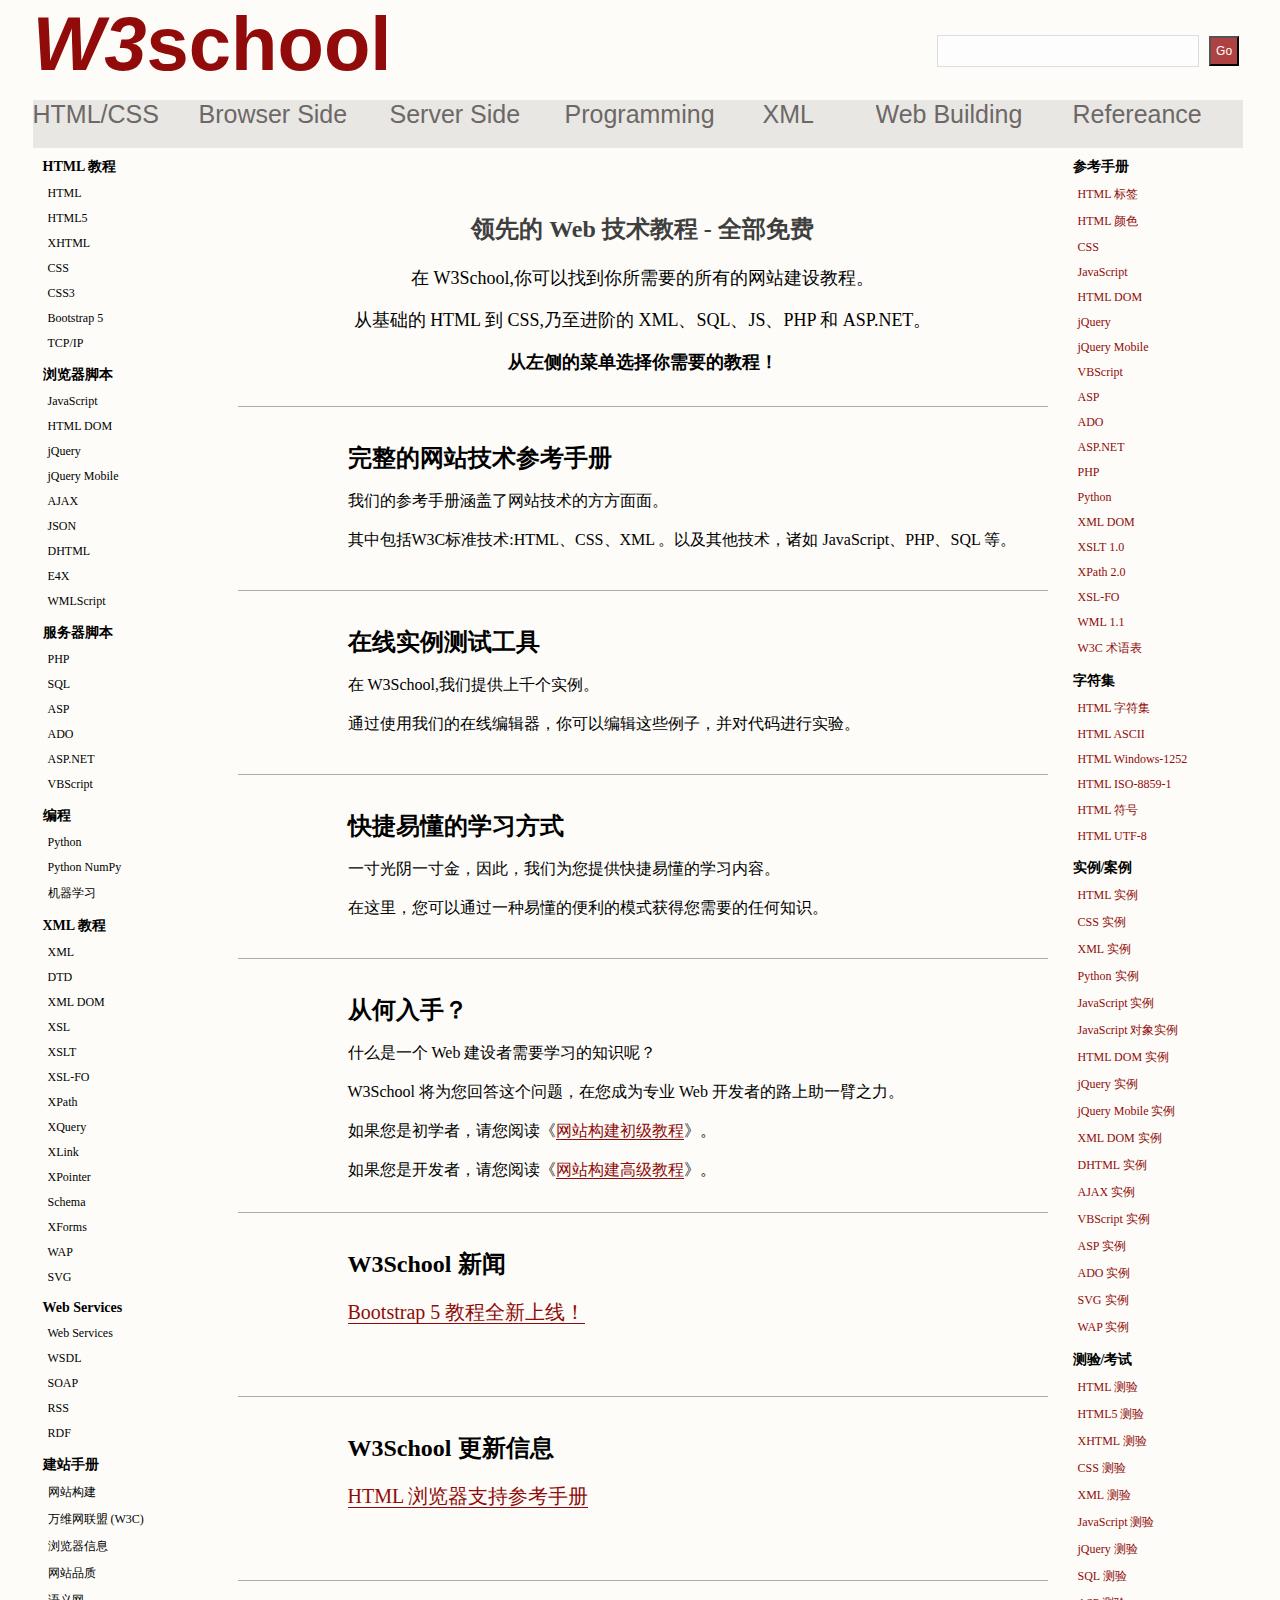
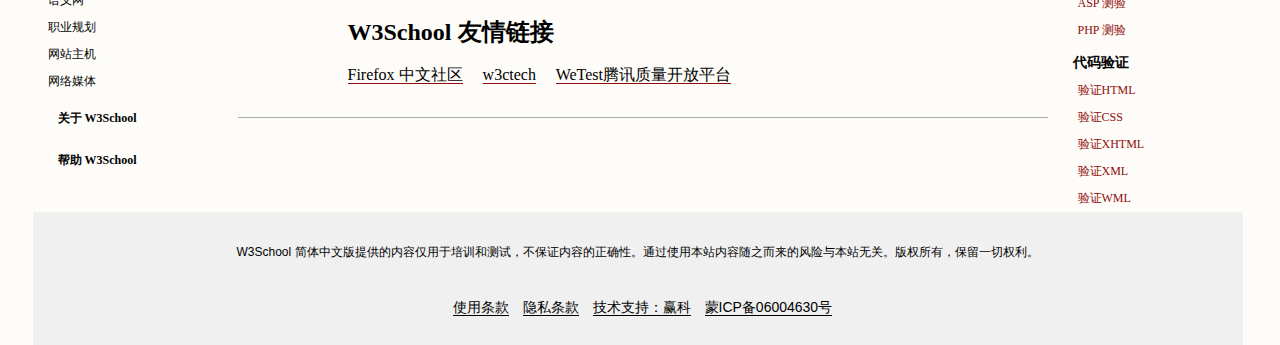
<file: Anhofa/w3schoolAF.html>
<!DOCTYPE html>
<html lang="en">
<head>
    <meta charset="UTF-8">
    <meta http-equiv="X-UA-Compatible" content="IE=edge">
    <meta name="viewport" content="width=device-width, initial-scale=1.0">
    <title>w3school 在线教程</title>
    <link href="styles/newstyle.css" rel="stylesheet">


</head>
<body id="homefirst">
    <div id="wrapper">
        <div id="header_index">
            <h1>
            <a href="#" title="w3school 在线教程" style="float:left;"><i>W3</i>school</a>
            </h1>
            <div id="searchui">
            <form method="get" id="searchform" action="https://www.google.com.hk/search">
                <input type="hidden" name="sitesearch" value="w3school.com.cn" />
                <input type="text" name="as_q" class="box"  id="searched_content" title="在此输入搜索内容。" />
                <input type="submit" value="Go" class="button" title="搜索！" />
            </form>
            </div>
        </div>
        <div id="navfirst">
            <ul id="menu">
                <li id="h"><a href="#">HTML/CSS</a></li>
                <li id="b"><a href="#">Browser Side</a></li>
                <li id="s"><a href="#">Server Side</a></li>
                <li id="p"><a href="#">Programming</a></li>
                <li id="x"><a href="#">XML</a></li>
                <li id="w"><a href="#">Web Building</a></li>
                <li id="r"><a href="#">Refereance</a></li>
            </ul>
        </div>
        <div id="navsecond">
            <h2>HTML 教程</h2>
            <ul>
                <li><a href="#">HTML</a></li>
                <li><a href="#">HTML5</a></li>
                <li><a href="#">XHTML</a></li>
                <li><a href="#">CSS</a></li>
                <li><a href="#">CSS3</a></li>
                <li><a href="#">Bootstrap 5</a></li>
                <li><a href="#">TCP/IP</a></li>
            </ul>  

            <h2>浏览器脚本</h2>
            <ul>
                <li><a href="#">JavaScript</a></li>
                <li><a href="#">HTML DOM</a></li>
                <li><a href="#">jQuery</a></li>
                <li><a href="#">jQuery Mobile</a></li>
                <li><a href="#">AJAX</a></li>
                <li><a href="#">JSON</a></li>
                <li><a href="#">DHTML</a></li>
                <li><a href="#">E4X</a></li>
                <li><a href="#">WMLScript</a></li>
            </ul>

            <h2>服务器脚本</h2>
            <ul>
                <li><a href="#">PHP</a></li>
                <li><a href="#">SQL</a></li>
                <li><a href="#">ASP</a></li>
                <li><a href="#">ADO</a></li>
                <li><a href="#">ASP.NET</a></li>
                <li><a href="#">VBScript</a></li>
            </ul>

            <h2>编程</h2>
            <ul>
                <li><a href="#">Python</a></li>
                <li><a href="#">Python NumPy</a></li>
                <li><a href="#">机器学习</a></li>
            </ul>

            <h2>XML 教程</h2>
            <ul>
                <li><a href="#">XML</a></li>
                <li><a href="#">DTD</a></li>
                <li><a href="#">XML DOM</a></li>
                <li><a href="#">XSL</a></li>
                <li><a href="#">XSLT</a></li>
                <li><a href="#">XSL-FO</a></li>
                <li><a href="#">XPath</a></li>
                <li><a href="#">XQuery</a></li>
                <li><a href="#">XLink</a></li>
                <li><a href="#">XPointer</a></li>
                <li><a href="#">Schema</a></li>
                <li><a href="#">XForms</a></li>
                <li><a href="#">WAP</a></li>
                <li><a href="#">SVG</a></li>
            </ul>

            <h2>Web Services</h2>
            <ul>
            <li><a href="#">Web Services</a></li>
            <li><a href="#">WSDL</a></li>
            <li><a href="#">SOAP</a></li>
            <li><a href="#">RSS</a></li>
            <li><a href="#">RDF</a></li>
            </ul>
            
            <h2>建站手册</h2>
            <ul>
            <li><a href="#">网站构建</a></li>
            <li><a href="#">万维网联盟 (W3C)</a></li>
            <li><a href="#">浏览器信息</a></li>
            <li><a href="#">网站品质</a></li>
            <li><a href="#">语义网</a></li>
            <li><a href="#">职业规划</a></li>
            <li><a href="#">网站主机</a></li>
            <li><a href="#">网络媒体</a></li>
            </ul>

            <h2 id="link_about"><a href="#" title="关于 W3School">关于 W3School</a></h2>
            <h2 id="link_help"><a href="#" title="帮助 W3School">帮助 W3School</a></h2>
        </div>

        <div id="maincontent">
            <div class="idea" id="d1">
                <h2>领先的 Web 技术教程 - 全部免费</h2>
                <p>在 W3School,你可以找到你所需要的所有的网站建设教程。</p>
                <p>从基础的 HTML 到 CSS,乃至进阶的 XML、SQL、JS、PHP 和 ASP.NET。</p>
                <p><strong>从左侧的菜单选择你需要的教程！</strong></p>
            </div>
            
            <div class="idea" id="d2">
                <h3>完整的网站技术参考手册</h3>
                <p>我们的参考手册涵盖了网站技术的方方面面。</p>
                <p>其中包括W3C标准技术:HTML、CSS、XML 。以及其他技术，诸如 JavaScript、PHP、SQL 等。</p>
            </div>
            
            <div class="idea" id="d3">
                <h3>在线实例测试工具</h3>
                <p>在 W3School,我们提供上千个实例。</p>
                <p>通过使用我们的在线编辑器，你可以编辑这些例子，并对代码进行实验。</p>
            </div>
            
            <div class="idea" id="d4">
                <h3>快捷易懂的学习方式</h3>
                <p>一寸光阴一寸金，因此，我们为您提供快捷易懂的学习内容。</p>
                <p>在这里，您可以通过一种易懂的便利的模式获得您需要的任何知识。</p>
            </div>
            
            <div class="idea" id="d5">
                <h3>从何入手？</h3>
                <p>什么是一个 Web 建设者需要学习的知识呢？</p>
                <p>W3School 将为您回答这个问题，在您成为专业 Web 开发者的路上助一臂之力。</p>
                <p>如果您是初学者，请您阅读《<a href="#" title="网站构建初级教程">网站构建初级教程</a>》。</p>
                <p>如果您是开发者，请您阅读《<a href="#" title="网站构建">网站构建高级教程</a>》。</p>
            </div>
            
            <div class="idea" id="d6">
                <h3>W3School 新闻</h3>
                <p style="margin-top: 20px;">
                <a style="font-size: 20px;" href="#" title="Bootstrap 5 教程">Bootstrap 5 教程全新上线！</a>
                </p>
            </div>
            
            <div class="idea" id="d7">
                <h3>W3School 更新信息</h3>        
                <p style="margin-top: 20px;">
                <a style="font-size: 20px;" href="#" title="HTML 参考手册 - 浏览器支持">HTML 浏览器支持参考手册</a>
                &nbsp;&nbsp;&nbsp;
                </p>
            </div>
            
            <div id="d8">
                <h3>W3School 友情链接</h3>
                <p class="partner">
                <a href="#">Firefox 中文社区</a> &nbsp;&nbsp;&nbsp; 
                <a href="#">w3ctech</a> &nbsp;&nbsp;&nbsp; 
                <a href="#">WeTest腾讯质量开放平台</a> &nbsp;&nbsp;&nbsp; 
                </p>
            </div>
        </div>

        <div id="sidebar">
            <h2>参考手册</h2>
            <ul>
                <li><a href="#">HTML 标签</a></li>
                <li><a href="#">HTML 颜色</a></li>
                <li><a href="#">CSS</a></li>
                <li><a href="#">JavaScript</a></li>
                <li><a href="#">HTML DOM</a></li>
                <li><a href="#">jQuery</a></li>
                <li><a href="#">jQuery Mobile</a></li>
                <li><a href="#">VBScript</a></li>
                <li><a href="#">ASP</a></li>
                <li><a href="#">ADO</a></li>
                <li><a href="#">ASP.NET</a></li>
                <li><a href="#">PHP</a></li>
                <li><a href="#">Python</a></li>
                <li><a href="#">XML DOM</a></li>
                <li><a href="#">XSLT 1.0</a></li>
                <li><a href="#">XPath 2.0</a></li>
                <li><a href="#">XSL-FO</a></li>
                <li><a href="#">WML 1.1</a></li>
                <li><a href="#">W3C 术语表</a></li>
            </ul>
            
            <h2>字符集</h2>
            <ul>
                <li><a href="#">HTML 字符集</a></li>
                <li><a href="#">HTML ASCII</a></li>
                <li><a href="#">HTML Windows-1252</a></li>
                <li><a href="#">HTML ISO-8859-1</a></li>
                <li><a href="#">HTML 符号</a></li>
                <li><a href="#">HTML UTF-8</a></li>
            </ul>
            
            <h2>实例/案例</h2>
            <ul>
                <li><a href="#">HTML 实例</a></li>
                <li><a href="#">CSS 实例</a></li>
                <li><a href="#">XML 实例</a></li>
                <li><a href="#">Python 实例</a></li>
                <li><a href="#">JavaScript 实例</a></li>
                <li><a href="#">JavaScript 对象实例</a></li>
                <li><a href="#">HTML DOM 实例</a></li>
                <li><a href="#">jQuery 实例</a></li>
                <li><a href="#">jQuery Mobile 实例</a></li>
                <li><a href="#">XML DOM 实例</a></li>
                <li><a href="#">DHTML 实例</a></li>
                <li><a href="#">AJAX 实例</a></li>
                <li><a href="#">VBScript 实例</a></li>
                <li><a href="#">ASP 实例</a></li>
                <li><a href="#">ADO 实例</a></li>
                <li><a href="#">SVG 实例</a></li>
                <li><a href="#">WAP 实例</a></li>
            </ul>
            
            <h2>测验/考试</h2>
            <ul>
                <li><a href="#">HTML 测验</a></li>
                <li><a href="#">HTML5 测验</a></li>
                <li><a href="#">XHTML 测验</a></li>
                <li><a href="#">CSS 测验</a></li>
                <li><a href="#">XML 测验</a></li>
                <li><a href="#">JavaScript 测验</a></li>
                <li><a href="#">jQuery 测验</a></li>
                <li><a href="#">SQL 测验</a></li>
                <li><a href="#">ASP 测验</a></li>
                <li><a href="#">PHP 测验</a></li>
            </ul>
            
            <h2>代码验证</h2>
            <ul>
                <li><a href="#" title="网页验证">验证HTML</a></li>
                <li><a href="#" title="网页验证">验证CSS</a></li>
                <li><a href="#" title="网页验证">验证XHTML</a></li>
                <li><a href="#" title="网页验证">验证XML</a></li>
                <li><a href="#" title="网页验证">验证WML</a></li>
            </ul>
            
        </div>

        <div id="footer">
            <p id="p1">
            W3School 简体中文版提供的内容仅用于培训和测试，不保证内容的正确性。通过使用本站内容随之而来的风险与本站无关。版权所有，保留一切权利。
            </p>
            
            <p id="p2">
                <a href="#">使用条款</a>
                <a href="#">隐私条款</a>
                <a href="#">技术支持：赢科</a>
                <a href="#">蒙ICP备06004630号</a>
            </p>
        </div>

    </div>
</body>
</html>
</file>
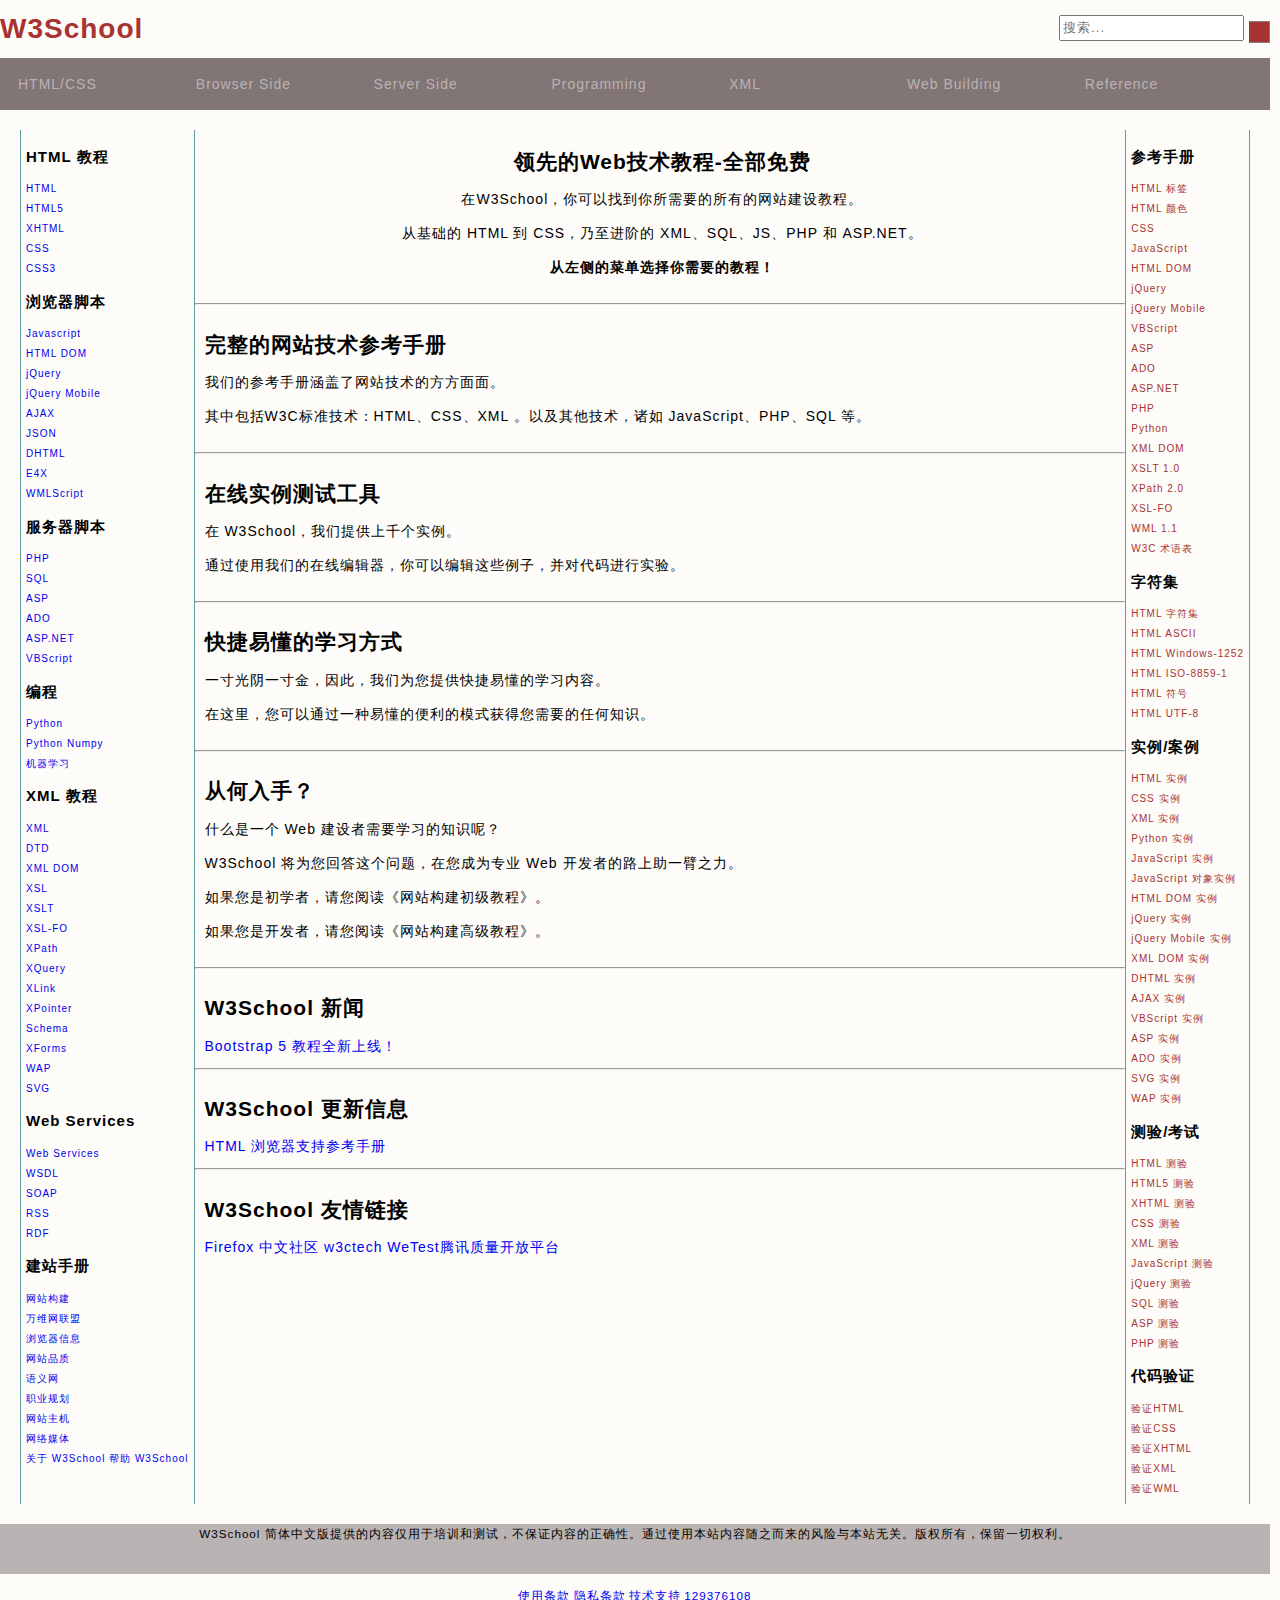
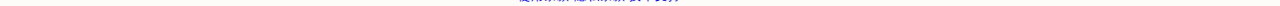
<file: milkpoison/W3School网页.html>
<!DOCTYPE HTML>
<html lang = "utf-8">
<html>

<head>
<title>w3school 在线教程</title>
<meta charset="utf-8">
<link href="c9.css" rel="stylesheet">
</head>

<body id="homefirst">
    <div id="wrapper">
        <div id="header">
            <h1>
                <a href="#" title="W3School 在线教程">W3School</a>
            </h1>
            <form action="#" id="searchform">
                <input type="text" placeholder="搜索..." name="search">
                <button type="submit"></button>
            </form>
        </div>
        <div id="index">
            <ul>
                <li id="h">
                    <a href="#">HTML/CSS</a>
                </li>
                <li id="b">
                    <a href="#">Browser Side</a>
                </li>
                <li id="s">
                    <a href="#">Server Side</a>   
                </li>
                <li id="p">
                    <a href="#">Programming</a>
                </li>
                <li id="x">
                    <a href="#">XML</a>
                </li>
                <li id="w">
                    <a href="#">Web Building</a>
                </li>
                <li id="r">
                    <a href="#">Reference</a>
                </li>
            </ul>
        </div>
        <div id="column">
            <div id="left">
                <h2>HTML 教程</h2>
                <ul>
                    <li>
                        <a href="#">HTML</a>
                    </li>
                    <li>
                        <a href="#">HTML5</a>
                    </li>
                    <li>
                        <a href="#">XHTML</a>
                    </li>
                    <li>
                        <a href="#">CSS</a>
                    </li>
                    <li>
                        <a href="#">CSS3</a>
                    </li>
                </ul>
                <h2>浏览器脚本</h2>
                <ul>
                    <li>
                        <a href="#">Javascript</a>
                    </li>
                    <li>
                        <a href="#">HTML DOM</a>
                    </li>
                    <li>
                        <a href="#">jQuery</a>
                    </li>
                    <li>
                        <a href="#">jQuery Mobile</a>
                    </li>
                    <li>
                        <a href="#">AJAX</a>
                    </li>
                    <li>
                        <a href="#">JSON</a>
                    </li>
                    <li>
                        <a href="#">DHTML</a>
                    </li>
                    <li>
                        <a href="#">E4X</a>
                    </li>
                    <li>
                        <a href="#">WMLScript</a>
                    </li>
                </ul>
                <h2>服务器脚本</h2>
                <ul>
                    <li>
                        <a href="#">PHP</a>
                    </li>
                    <li>
                        <a href="#">SQL</a>
                    </li>
                    <li>
                        <a href="#">ASP</a>
                    </li>
                    <li>
                        <a href="#">ADO</a>
                    </li>
                    <li>
                        <a href="#">ASP.NET</a>
                    </li>
                    <li>
                        <a href="#">VBScript</a>
                    </li>
                </ul>
                <h2>编程</h2>
                <ul>
                    <li>
                        <a href="#">Python</a>
                    </li>
                    <li>
                        <a href="#">Python Numpy</a>
                    </li>
                    <li>
                        <a href="#">机器学习</a>
                    </li>
                </ul>
                <h2>XML 教程</h2>
                <ul>
                    <li>
                        <a href="#">XML</a>
                    </li>
                    <li>
                        <a href="#">DTD</a>
                    </li>
                    <li>
                        <a href="#">XML DOM</a>
                    </li>
                    <li>
                        <a href="#">XSL</a>
                    </li>
                    <li>
                        <a href="#">XSLT</a>
                    </li>
                    <li>
                        <a href="#">XSL-FO</a>
                    </li>
                    <li>
                        <a href="#">XPath</a>
                    </li>
                    <li>
                        <a href="#">XQuery</a>
                    </li>
                    <li>
                        <a href="#">XLink</a>
                    </li>
                    <li>
                        <a href="#">XPointer</a>
                    </li>
                    <li>
                        <a href="#">Schema</a>
                    </li>
                    <li>
                        <a href="#">XForms</a>
                    </li>
                    <li>
                        <a href="#">WAP</a>
                    </li>
                    <li>
                        <a href="#">SVG</a>
                    </li>
                </ul>
                <h2>Web Services</h2>
                <ul>
                    <li>
                        <a href="#">Web Services</a>
                    </li>
                    <li>
                        <a href="#">WSDL</a>
                    </li>
                    <li>
                        <a href="#">SOAP</a>
                    </li>
                    <li>
                        <a href="#">RSS</a>
                    </li>
                    <li>
                        <a href="#">RDF</a>
                    </li>
                </ul>
                <h2>建站手册</h2>
                <ul>
                    <li>
                        <a href="#">网站构建</a>
                    </li>
                    <li>
                        <a href="#">万维网联盟</a>
                    </li>
                    <li>
                        <a href="#">浏览器信息</a>
                    </li>
                    <li>
                        <a href="#">网站品质</a>
                    </li>
                    <li>
                        <a href="#">语义网</a>
                    </li>
                    <li>
                        <a href="#">职业规划</a>
                    </li>
                    <li>
                        <a href="#">网站主机</a>
                    </li>
                    <li>
                        <a href="#">网络媒体</a>
                    </li>
                </ul>
                <a href="#">关于 W3School</a>
                <a href="#">帮助 W3School</a>
            </div>
            <div id="middle">
                <div class="idea" id="first">
                    <h2>领先的Web技术教程-全部免费</h2>
                    <p>在W3School，你可以找到你所需要的所有的网站建设教程。</p>
                    <p>从基础的 HTML 到 CSS，乃至进阶的 XML、SQL、JS、PHP 和 ASP.NET。</p>
                    <p>
                        <strong>
                            从左侧的菜单选择你需要的教程！
                        </strong>
                    </p>
                </div>
                <hr />
                <div class="idea">
                    <h2>完整的网站技术参考手册</h2>
                    <p>我们的参考手册涵盖了网站技术的方方面面。</p>
                    <p>其中包括W3C标准技术：HTML、CSS、XML 。以及其他技术，诸如 JavaScript、PHP、SQL 等。</p>
                </div>
                <hr />
                <div class="idea">
                    <h2>在线实例测试工具</h2>
                    <p>在 W3School，我们提供上千个实例。</p>
                    <p>通过使用我们的在线编辑器，你可以编辑这些例子，并对代码进行实验。</p>
                </div>
                <hr />
                <div class="idea">
                    <h2>快捷易懂的学习方式</h2>
                    <p>一寸光阴一寸金，因此，我们为您提供快捷易懂的学习内容。</p>
                    <p>在这里，您可以通过一种易懂的便利的模式获得您需要的任何知识。</p>
                </div>
                <hr />
                <div class="idea">
                    <h2>从何入手？</h2>
                    <p>什么是一个 Web 建设者需要学习的知识呢？</p>
                    <p>W3School 将为您回答这个问题，在您成为专业 Web 开发者的路上助一臂之力。</p>
                    <p>如果您是初学者，请您阅读《网站构建初级教程》。</p>
                    <p>如果您是开发者，请您阅读《网站构建高级教程》。</p>
                </div>
                <hr />
                <div class="idea">
                    <h2>W3School 新闻</h2>
                    <a href="#">Bootstrap 5 教程全新上线！</a>
                </div>
                <hr />
                <div class="idea">
                    <h2>W3School 更新信息</h2>
                    <a href="#">HTML 浏览器支持参考手册 </a>
                </div>
                <hr />
                <div class="idea">
                    <h2>W3School 友情链接</h2>
                    <a href="#">Firefox 中文社区</a>
                    <a href="#">w3ctech</a>
                    <a href="#">WeTest腾讯质量开放平台  </a>
                </div>
            </div>
            <div id="right">

                <h2>参考手册</h2>
                <ul>
                <li><a href="/tags/index.asp" title="HTML 参考手册">HTML 标签</a></li>
                <li><a href="/tags/html_ref_colornames.asp" title="HTML 颜色名">HTML 颜色</a></li>
                <li><a href="/cssref/index.asp" title="CSS 参考手册">CSS</a></li>
                <li><a href="/jsref/index.asp" title="JavaScript 参考手册">JavaScript</a></li>
                <li><a href="/jsref/index.asp" title="HTML DOM 参考手册">HTML DOM</a></li>
                <li><a href="/jquery/jquery_reference.asp" title="jQuery 参考手册">jQuery</a></li>
                <li><a href="/jquerymobile/jquerymobile_ref_data.asp" title="jQuery Mobile 参考手册">jQuery Mobile</a></li>
                <li><a href="/vbscript/vbscript_ref_functions.asp" title="VBScript 函数">VBScript</a></li>
                <li><a href="/asp/asp_ref.asp" title="ASP 参考手册">ASP</a></li>
                <li><a href="/ado/ado_reference.asp" title="ADO 参考手册">ADO</a></li>
                <li><a href="/aspnet/aspnet_reference.asp" title="ASP.NET 参考手册">ASP.NET</a></li>
                <li><a href="/php/php_ref.asp" title="PHP 参考手册">PHP</a></li>
                <li><a href="/python/python_reference.asp" title="Python 参考手册">Python</a></li>
                <li><a href="/xmldom/xmldom_reference.asp" title="XML DOM 参考手册">XML DOM</a></li>
                <li><a href="/xsl/xsl_w3celementref.asp" title="XSLT 元素参考手册">XSLT 1.0</a></li>
                <li><a href="/xpath/xpath_functions.asp" title="XPath、XQuery 以及 XSLT 函数">XPath 2.0</a></li>
                <li><a href="/xslfo/xslfo_reference.asp" title="XSL-FO 参考手册">XSL-FO</a></li>
                <li><a href="/wap/wml_reference.asp" title="WML 参考手册">WML 1.1</a></li>
                <li><a href="/glossary/index.asp" title="W3C 术语表和词典">W3C 术语表</a></li>
                </ul>
                
                <h2>字符集</h2>
                <ul>
                <li><a href="/charsets/index.asp" title="HTML 字符集">HTML 字符集</a></li>
                <li><a href="/charsets/ref_html_ascii.asp" title="HTML ASCII 参考手册">HTML ASCII</a></li>
                <li><a href="/charsets/ref_html_ansi.asp" title="HTML Windows-1252 (ANSI) 参考手册">HTML Windows-1252</a></li>
                <li><a href="/charsets/ref_html_8859.asp" title="HTML ISO-8859-1 参考手册">HTML ISO-8859-1</a></li>
                <li><a href="/charsets/ref_html_symbols.asp" title="HTML 符号">HTML 符号</a></li>
                <li><a href="/charsets/ref_html_utf8.asp" title="HTML Unicode (UTF-8) 参考手册">HTML UTF-8</a></li>
                </ul>
                
                <h2>实例/案例</h2>
                <ul>
                <li><a href="/html/html_examples.asp">HTML 实例</a></li>
                <li><a href="/css/css_examples.asp">CSS 实例</a></li>
                <li><a href="/example/xmle_examples.asp">XML 实例</a></li>
                <li><a href="/python/python_examples.asp">Python 实例</a></li>
                <li><a href="/js/js_examples.asp">JavaScript 实例</a></li>
                <li><a href="/js/js_html_objects_examples.asp">JavaScript 对象实例</a></li>
                <li><a href="/js/js_dom_examples.asp">HTML DOM 实例</a></li>
                <li><a href="/jquery/jquery_examples.asp">jQuery 实例</a></li>
                <li><a href="/jquerymobile/jquerymobile_examples.asp">jQuery Mobile 实例</a></li>
                <li><a href="/example/xdom_examples.asp">XML DOM 实例</a></li>
                <li><a href="/example/dhtm_examples.asp">DHTML 实例</a></li>
                <li><a href="/example/ajax_examples.asp">AJAX 实例</a></li>
                <li><a href="/example/vbst_examples.asp">VBScript 实例</a></li>
                <li><a href="/example/aspe_examples.asp">ASP 实例</a></li>
                <li><a href="/example/adoe_examples.asp">ADO 实例</a></li>
                <li><a href="/svg/svg_examples.asp">SVG 实例</a></li>
                <li><a href="/wap/wap_demo.asp" title="WAP 演示">WAP 实例</a></li>
                </ul>
                
                <h2>测验/考试</h2>
                <ul>
                <li><a href="/html/html_quiz.asp">HTML 测验</a></li>
                <li><a href="/html5/html5_quiz.asp">HTML5 测验</a></li>
                <li><a href="/xhtml/xhtml_quiz.asp">XHTML 测验</a></li>
                <li><a href="/css/css_quiz.asp">CSS 测验</a></li>
                <li><a href="/xml/xml_quiz.asp">XML 测验</a></li>
                <li><a href="/js/js_quiz.asp">JavaScript 测验</a></li>
                <li><a href="/jquery/jquery_quiz.asp">jQuery 测验</a></li>
                <li><a href="/sql/sql_quiz.asp">SQL 测验</a></li>
                <li><a href="/asp/asp_quiz.asp">ASP 测验</a></li>
                <li><a href="/php/php_quiz.asp">PHP 测验</a></li>
                </ul>
                
                <h2>代码验证</h2>
                <ul>
                <li><a href="/site/site_validate.asp" title="网页验证">验证HTML</a></li>
                <li><a href="/site/site_validate.asp" title="网页验证">验证CSS</a></li>
                <li><a href="/site/site_validate.asp" title="网页验证">验证XHTML</a></li>
                <li><a href="/site/site_validate.asp" title="网页验证">验证XML</a></li>
                <li><a href="/site/site_validate.asp" title="网页验证">验证WML</a></li>
                </ul>
                
            </div>
        </div>
        <div id="footer">
            <p>W3School 简体中文版提供的内容仅用于培训和测试，不保证内容的正确性。通过使用本站内容随之而来的风险与本站无关。版权所有，保留一切权利。</p>
            <a href="#">使用条款</a>
            <a href="#">隐私条款</a>
            <a href="#">技术支持</a>
            <a href="#">129376108</a>
        </div>
    </div>
</body>

</html>
</file>
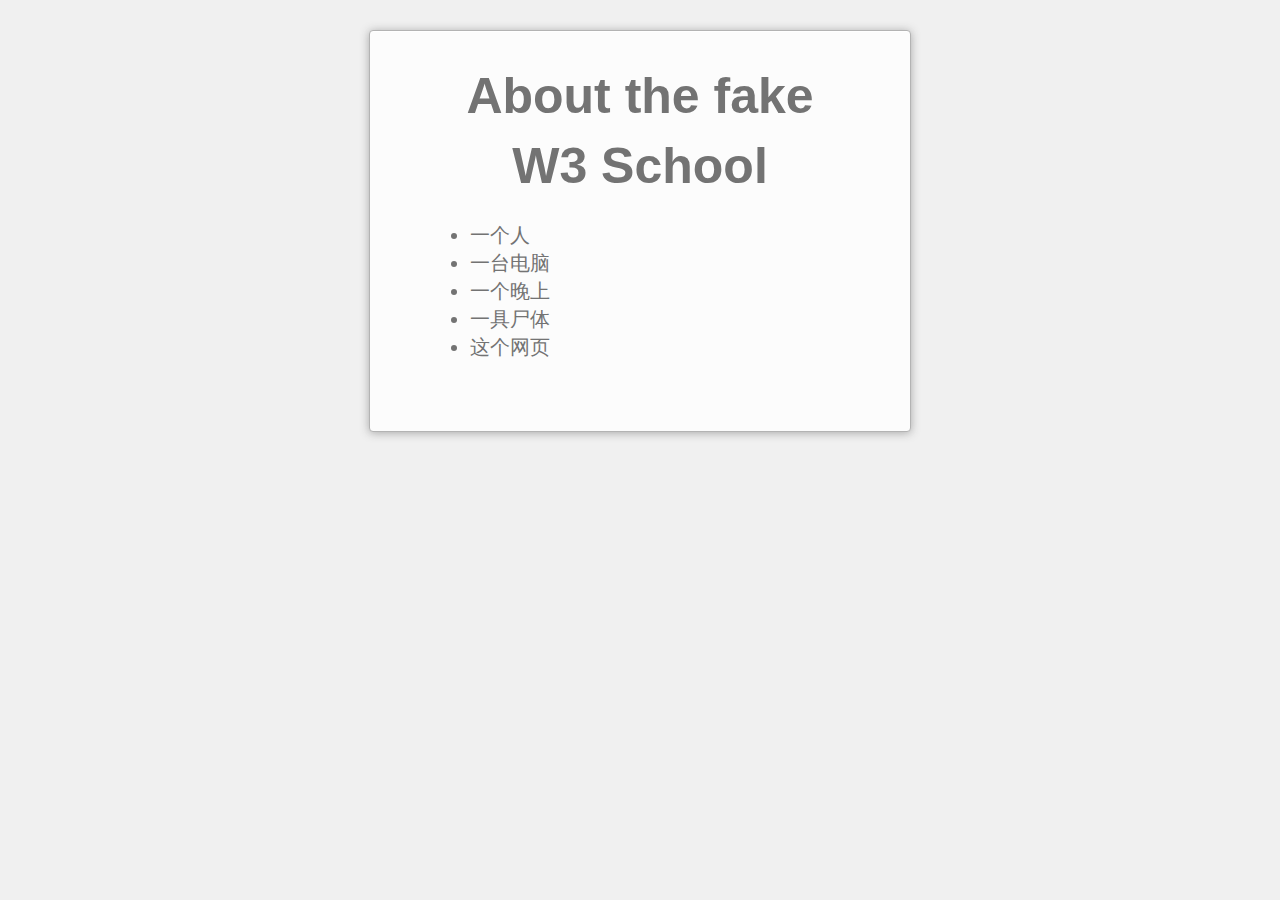
<file: CompoundIris/HTMLWORK/W3C/about.html>
<!DOCTYPE html>
<html lang="en">
<head>
  <meta charset="utf-8">
  <title>Page Not Found :(</title>
  <style>
    ::-moz-selection {
      background: #b3d4fc;
      text-shadow: none;
    }

    ::selection {
      background: #b3d4fc;
      text-shadow: none;
    }

    html {
      padding: 30px 10px;
      font-size: 20px;
      line-height: 1.4;
      color: #737373;
      background: #f0f0f0;
      -webkit-text-size-adjust: 100%;
      -ms-text-size-adjust: 100%;
    }

    html,
    input {
      font-family: "Helvetica Neue", Helvetica, Arial, sans-serif;
    }

    body {
      max-width: 500px;
      _width: 500px;
      padding: 30px 20px 50px;
      border: 1px solid #b3b3b3;
      border-radius: 4px;
      margin: 0 auto;
      box-shadow: 0 1px 10px #a7a7a7, inset 0 1px 0 #fff;
      background: #fcfcfc;
    }

    h1 {
      margin: 0 10px;
      font-size: 50px;
      text-align: center;
    }

    h1 span {
      color: #bbb;
    }

    h3 {
      margin: 1.5em 0 0.5em;
    }

    p {
      margin: 1em 0;
    }

    ul {
      padding: 0 0 0 40px;
      margin: 1em 0;
    }

    .container {
      max-width: 420px;
      _width: 380px;
      margin: 0 auto;
    }


    #goog-fixurl ul {
      list-style: none;
      padding: 0;
      margin: 0;
    }

    #goog-fixurl form {
      margin: 0;
    }

    input::-moz-focus-inner {
      padding: 0;
      border: 0;
    }
  </style>
</head>
<body>
<div class="container">
  <h1>About the fake W3 School</h1>
  <ul>
    <li>一个人 </li>
    <li>一台电脑 </li>
    <li>一个晚上 </li>
    <li>一具尸体 </li>
    <li>这个网页 </li>
  </ul>
</div>
</body>
</html>
</file>
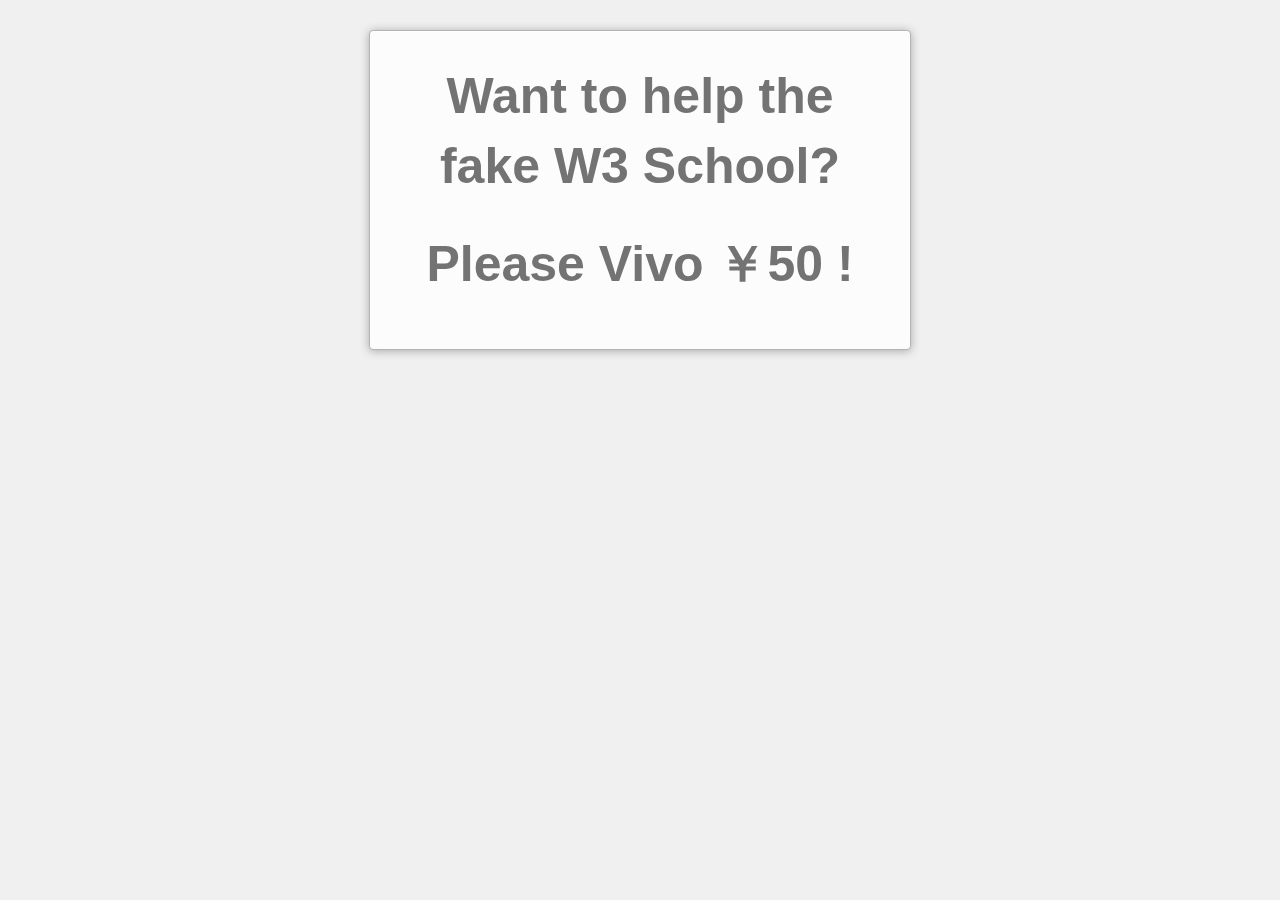
<file: CompoundIris/HTMLWORK/W3C/Vivo50.html>
<!DOCTYPE html>
<html lang="en">
<head>
  <meta charset="utf-8">
  <title>Page Not Found :(</title>
  <style>
    ::-moz-selection {
      background: #b3d4fc;
      text-shadow: none;
    }

    ::selection {
      background: #b3d4fc;
      text-shadow: none;
    }

    html {
      padding: 30px 10px;
      font-size: 20px;
      line-height: 1.4;
      color: #737373;
      background: #f0f0f0;
      -webkit-text-size-adjust: 100%;
      -ms-text-size-adjust: 100%;
    }

    html,
    input {
      font-family: "Helvetica Neue", Helvetica, Arial, sans-serif;
    }

    body {
      max-width: 500px;
      _width: 500px;
      padding: 30px 20px 50px;
      border: 1px solid #b3b3b3;
      border-radius: 4px;
      margin: 0 auto;
      box-shadow: 0 1px 10px #a7a7a7, inset 0 1px 0 #fff;
      background: #fcfcfc;
    }

    h1 {
      margin: 0 10px;
      font-size: 50px;
      text-align: center;
    }

    h1 span {
      color: #bbb;
    }

    .container {
      max-width: 450px;
      _width: 380px;
      margin: 0 auto;
    }

    input::-moz-focus-inner {
      padding: 0;
      border: 0;
    }
  </style>
</head>
<body>
<div class="container">
  <h1>Want to help the fake W3 School?</h1>
  <br>
  <h1>Please Vivo ￥50 !</h1>
</div>
</body>
</html>
</file>
<file: 35507187/w3c-have not finished yet/c114514.css>
div#searchui
		{
        flex:auto;
		margin:0;
		padding:0;
		width:306px;
		height:100px;
		background-color: transparent;
		float:right;
		}

#searchui input.button
		{
		padding:0;
		margin:0;
		background:#4aaada;
		width:30px;
		height:30px;
		}
#searchui input.box
		{
		margin:0;
		margin-top:35px;
		width:256px;
		height:28px;
		}
</file>
<file: ma5hr00m/w3school/static/stylesheet.css>
body{
    background-color: #FDFCF8;
    display: flex;
    height: 100%;
    padding: 0%;
    position: absolute;
    margin: 0%;
    width: 100%;
}
#root{
    display: grid;
    grid-template-rows: 108px 50px 1fr 100px;
    height: fit-content;
    margin: auto;
    margin-top: 0px;
    width: 1200px;
}
header{
    display: grid;
    grid-template-columns: 1fr 1fr;
}
#logo{
    margin-top: 20px;
}
#title-link:link{
    text-decoration: none;
}
#title-link:hover{
    text-decoration-color: #BE3A30;
    text-decoration-line: underline;
    text-decoration-thickness: 5px;
}
#red-title{
    color: #BE3A30;
    font-family: Arial, Helvetica, sans-serif;
    font-size: 60px;
    font-weight: 1000;
}
#black-title{
    color: #3F3F3F;
    font-family: Arial, Helvetica, sans-serif;
    font-size: 50px;
    font-weight: 1000;
}
#search{
    margin-right: 0px;
    margin-top: 45px;
}
#search-wrapper{
    float: right;
    height: fit-content;
    width: fit-content;
}
#search-input{
    border: 2px solid #DDDDDD;
    height: 24px;
    width: 240px;
}
#search-input:focus{
    border: 2px solid #DDDDDD;
    caret-color: transparent;
    height: 24px;
    width: 240px;
}
#search-button{
    background-color: #BE3A30;
    border: none;
    color: #FFFFFF;
    cursor: pointer;
    height: 30px;
    width: 30px;
}
nav{
    background-color: #E8E7E3;
}
#nav-list{
    display: grid;
    grid-template-columns: 1fr 1fr 1fr 1fr 1fr 1fr 1fr;
    list-style: none;
    margin: 0px;
    padding: 0px;

}
.page-links{
    color: #919191;
    cursor: pointer;
    display: flex;
    font-family: Arial;
    font-size: 20px;
    font-weight: 500;
    height: 50px;
    text-decoration: none;
    text-align: center;
}
.page-links:hover{
    background-color: #3F3F3F;
    color: #D4D3D0;
    cursor: pointer;
    display: flex;
    font-family: Arial;
    font-size: 20px;
    font-weight: 500;
    height: 50px;
    text-decoration: none;
    text-align: center;
}
.nav-pages{
    margin: auto;
}
#container{
    border-left: 1px solid #DDDDDD;
    border-right: 1px solid #DDDDDD;
    display: grid;
    grid-template-columns: 180px 1fr 180px;
}
#content{
    height: fit-content;
}
main{
    border-left: 1px solid #DDDDDD;
    border-right: 1px solid #DDDDDD;
    height: fit-content;
}
aside{
    height: fit-content;
}
h2{
    color: #000000;
    font-size: 14px;
    font-family: serif;
    font-weight: 700;
    padding: 0px;
    margin-bottom: 10px;
    margin-left: 10px;
    margin-top: 10px;
}
.content-sections{
    height: fit-content;
    list-style: none;
    padding: 0px;
    margin: 0px;
}
.content-links{
    height: fit-content;
    margin: 0px;
    text-decoration: none;
    width: fit-content ;
}
.content-articles{
    background-color: transparent;
    color: #000000;
    font-size: 12px;
    font-family: serif;
    font-weight: 400;
    padding-bottom: 4px;
    padding-left: 15px;
    padding-top: 4px;
    margin-top: 0px;
}
.content-articles:hover{
    background-color: #9f9f9f;
    color: #ebebeb;
    font-size: 12px;
    font-family: serif;
    font-weight: 400;
    padding-bottom: 4px;
    padding-left: 15px;
    padding-top: 4px;
    margin-top: 0px;
}
.other-sections{
    height: fit-content;
    list-style: none;
    padding: 0px;
    margin: 0px;
}
.other-links{
    height: fit-content;
    margin: 0px;
    text-decoration: none;
    width: fit-content ;
}
.other-articles{
    background-color: transparent;
    color: #BE3A30;
    font-size: 12px;
    font-family: serif;
    font-weight: 400;
    padding-bottom: 4px;
    padding-left: 15px;
    padding-top: 4px;
    margin-top: 0px;
}
.other-articles:hover{
    background-color: #BE3A30;
    color: #ebebeb;
    font-size: 12px;
    font-family: serif;
    font-weight: 400;
    padding-bottom: 4px;
    padding-left: 15px;
    padding-top: 4px;
    margin-top: 0px;
}
.introduce-boxes{
    border-bottom: 1px solid #DDDDDD;
    padding-bottom: 20px;
    padding-top: 10px;
    margin-left: 30px;
    margin-right: 30px;
}
.detail-logos{
    display: grid;
    grid-template-columns: 120px 1fr;
}
.logos{
    display: flex;
}
.logo-imgs{
    border: 8px solid #BE3A30;
    border-radius: 100%;
    height: 36px;
    margin: auto;
    width: 36px;
}
h3{
    color: #000000;
    font-size: 24px;
    font-family: serif;
    font-weight: 700;
}
p{
    color: #000000;
    font-size: 16px;
    font-weight: 400;
    font-family: serif;
    line-height: 24px;
}
#top-box{
    margin-top: 40px;
    text-align: center;
}
#top-title{
    color: #3F3F3F;
    font-size: 24px;
    font-family: serif;
    font-weight: 700;
}
.top-paragraphs{
    color: #000000;
    font-size: 18px;
    font-family: serif;
    font-weight: 400;
    line-height: 27px;
}
#top-paragraphs-end{
    color: #000000;
    font-size: 18px;
    font-family: serif;
    font-weight: 700;
    line-height: 27px;
    width: 100%;
}
#end-block{
    display: grid;
    grid-template-rows: 1fr 1fr;
    height: fit-content;
    margin: 0px;
    width: 100%;
}
.message-links{
    color: #0479a7;
    font-size: 14px;
    font-family: serif;
    font-weight: 700;
    margin-bottom: 5px;
    margin-left: 10px;
    margin-top: 15px;
}
#box-message{
    background-color: #E8E7E3;
    display: flex;
    height: 60px;
    text-align: center;
}
#span-message{
    color: #000000;
    font-size: 12px;
    font-family: Arial;
    font-weight: 400;
    line-height: 18px;
    margin: auto;
}
#box-address{
    text-align: center;
    padding-bottom: 200px;
    margin-top: 10px;
}
.address-items{
    cursor: pointer;
    color: #000000;
    font-size: 14px;
    font-family: Arial;
    font-weight: 400px;
    line-height: 24px;
    padding-left: 5px;
    padding-right: 5px;
    text-decoration: underline 1px solid;
}
.address-items:hover{
    cursor: pointer;
    color: #BE3A30;
    font-size: 14px;
    font-family: Arial;
    font-weight: 400px;
    line-height: 24px;
    padding-left: 5px;
    padding-right: 5px;
    text-decoration: underline 1px solid;
}
.ni-boxes{
    display: grid;
    grid-template-columns: 120px 1fr;
}
#start-box{
    display: grid;
    grid-template-columns: 120px 1fr;
}
.red-links{
    color: #BE3A30;
    font-size: 16px;
    font-family: serif;
    font-weight: 400;
    line-height: 24px;
}
.red-links:hover{
    color: #FF0000;
    font-size: 16px;
    font-family: serif;
    font-weight: 400;
    line-height: 24px;
}
.red-links-2{
    color: #BE3A30;
    font-size: 20px;
    font-family: serif;
    font-weight: 400;
    line-height: 24px;
}
.red-links-2:hover{
    color: #FF0000;
    font-size: 20px;
    font-family: serif;
    font-weight: 400;
    line-height: 24px;
}
.link-img{
    border: 6px solid #919191;
    border-radius: 100%;
    height: 24px;
    margin: auto;
    width: 24px;
}
</file>
<file: CompoundIris/HTMLWORK/W3C/css/main.css>
#title {
    display: flex;
    justify-content: space-between;
    width: 80%;
    height: 10%;
    margin: 0 auto;
}

.search {
    display: flex;
    flex-direction: column;
    justify-content: center;
}

.search input {
    border: 2px solid #c5464a;
    border-radius: 5px;
    background: transparent;
    top: 0;
    right: 0;
}

.search button {
    background: #c5464a;
    border-radius: 0 5px 5px 0;
    width: 60px;
    top: 0;
    right: 0;
}

.search button:before {
    content: "搜索";
    font-size: 13px;
    color: #F9F0DA;
}

/*去掉ul的样式*/
.bnav ul{
    list-style:none;
}
/*去掉a标签的下划线*/
.nav a{
    text-decoration: none;
}
/*设置.nav的宽高、居中显示、下边框样式*/
.nav{
    width: 80%;
    height: 25px;
    margin: 0 auto;
    border-bottom: 2px solid #0266A3;
}
/*line-height: 25px;与父元素.nav的height一样，使得li居中显示*/
.nav li{
    padding:0 15px 0 15px;
    line-height: 25px;
    float: left;
    font-size: 14px;
    font-weight: bold;
}
/*a标签不能继承父标签的颜色，所以需要单独设置a标签中的字体颜色*/
.nav li a{
    color: #0266A3;
}
.nav li{
    color: #0266A3;
}
/*当鼠标移动到li标签时，背景颜色变成#0266A3*/
.out:hover{
    background-color:#0266A3 ;
}
/*当鼠标移动到li标签时，a标签中的字体颜色变成#0266A3*/
.out:hover  a{
    color: white;
}

.main{
    display: flex;
    width: 90%;
    margin: 0 auto;
}
.main ul {
    list-style: none;
}
.main li{
    text-decoration: none;
}
.nor a{
    line-height: 1em;
    text-decoration: none;
    color: black;
}
.leftnav{
    width: 13%;
    border:1px solid black;
    margin: 0;
}
.leftnav ul{
    padding-left: 0;
}

/*当鼠标移动到li标签时，背景颜色变成#0266A3*/
.nor:hover{
    background-color:#0266A3 ;
}
.nor:hover  a{
    color: white;
}
.dif{
    width: 16%;
    border: 1px solid black;
}

.mainnav{
    display: flex;
    width: 71%;
    border:1px solid black;
    margin: 0;
    flex-direction: column;
    align-items: center;
}
.mainnav div{
    margin: 0;
    border-width: 1px;
}
.xxx{
    height: 12.5%;
}

#mnf{
    display: flex;
    width: 100%;
    flex-direction: column;
    align-items: center;
    border:1px solid black;
    padding-top: 2%;
    padding-bottom: 2%;
}
.mmi{
    width: 100%;
    display: flex;
    border-bottom:1px solid black;
    padding-bottom: 2em;
    padding-top: 2em;
    align-items: center;
}

.imge {
    padding-bottom: 5%;
    display: flex;
    flex-direction: column;
    justify-content: center;
    width: 15%;
    height: 100%;
    padding-left: 10px;
    padding-right: 20px;
}
.xxx{
    height: 90%;
}
.mmi h2{
    margin: 5px;
}
.mmi p{
    margin: 5px;
}
#endf{
    display: flex;
    padding-top: 1em;
    flex-direction: column;
    align-items: center;
    width: 90%;
    margin: 0 auto;
}
#endf div{
    display: flex;
    justify-content: space-between;
}

.end{
    width: 100%;
}

#ends{
    display: flex;
    width: 90%;
    margin: 0 auto;
    justify-content: space-between;
}

.endsi{
    display: flex;
    width: 90%;
}

.text{
    width: 60%;
}
.img img{
    width: 100px;
}

#ebds{
    display: flex;
    width: 100%;
    justify-content: center;
}
#reset{
    width: 200px;
}
.mainend{
    display: flex;
    width: 90%;
    height: 2em;
    background-color: gray;
    margin: 0 auto;
}

.mainend div{
    font-size: 5px;
    justify-content: center;
    color: white;
}
.inside{
    width: 100%;
    height: 1em;
}
</file>
<file: ma5hr00m/todoList/src/style/stylesheet.css>
html{
    filter: grayscale(0);
}
.condolences{
    position: absolute;
    left: 2rem ;
    top: 2rem;

    display: flex;
    width: 5rem;
    height: 5rem;

    cursor: pointer;
    align-items: center;
    justify-content: center;
    font-size: 1.8rem;
    font-weight: 600;
    color: #fff;
    border: .5rem solid #e7eaef;
    border-radius: 50%;
    background-color: #444;
    transition: .4s ease-in-out;
}
.condolences:hover{
    box-shadow: 0 0 1rem #444;
}
body{
    position: absolute;

    display: flex;
    height: 100%;
    width: 100%;
    margin: 0;
    padding: 0;

    font-size: 10px;
    background-color: #e7eaef;
    align-items: center;
    justify-content: center;
}

/* basic area divide */
.root{
    position: relative;

    display: flex;
    flex-direction: column;
    height: 62rem;
    width: 30rem;

    background: linear-gradient(#399bf0, #083a91);
    box-shadow: 0 0 1rem #ccc;
    border-radius: 1rem;
    overflow-y: hidden;
    transition: .4s ease-in-out;
}
.root:hover{
    box-shadow: 0 0 2rem #666;
}
header{
    position: relative;

    display: flex;
    flex-direction: row;
    height: 18rem;
    align-items: center;
    justify-content: center;
}
aside{
    position: relative;

    display: flex;
    align-items: center;
    height: 44rem;
    width: 30rem;
    writing-mode: tb-rl;

    z-index: 1;
}
main{
    position: absolute;
    left: 0;
    top: 18rem;

    display: flex;
    flex-direction: column;
    height: 44rem;
    width: 29.6rem;

    background-color: #fff;
    border: .2rem solid #fff;
    border-radius: 2rem 2rem 1rem 1rem;
    transform:  translateY(100%);
    transition: all 1s cubic-bezier(0.645, 0.045, 0.355, 1);

    z-index: 2;
}
.root:hover main{
    transform: translateY(0);
}


/* add page */
.add-wrapper{
    position: absolute;

    display: none;
    flex-direction: column;
    height: 9rem;
    width: 36rem;

    border-radius: 1rem;
    box-shadow: 0 0 1rem #666;
    background: #fff;
    z-index: 3;
}
.add-input{
    display: flex;
    height: 6rem;

    align-items: center;
    justify-content: center;
}
.new {
    padding: .2rem 0;

    height: 2.4rem;
    width: 32rem;

    font-size: 1rem;
    font-weight: 600;
    line-height: 28px;
    border: 2px solid transparent;
    border-bottom-color: #777;
    background-color: transparent;
    color: #0d0c22;
    transition: .3s ease-in-out;
}
.new:focus, .new:hover {
    outline: none;
    padding: .2rem 1rem;
    border-radius: 1rem;
    border-color: #5f5f5f;
}
   
.new::placeholder {
    color: #777;
}
   
.new:focus::placeholder {
    opacity: 0;
    transition: .3s;
}
.add-function{
    display: flex;
    height: 5rem;

    align-items: center;
    justify-content: center;
}
.button{
    margin: auto 2rem 1rem 2rem;
    height: 3rem;
    width: 14rem;

    cursor: pointer;
    background: #fff;
    border: #777 solid .1rem;
    border-radius: 2rem;
    font-size: 1rem;
    font-weight: 500;
    transition: .2s ease-in-out;
}
.button:hover{
    color: #ddd;
    background: #666;
}
.button:active{
    font-size: .8rem;
}



/* detailed header */
.logo{
    height: 10rem;
    width: 10rem;

    box-shadow: 0 0 0.6rem #083a91;
    border-radius: 50%;
    transition: .6s ease-in-out;
}
.logo:hover{
    height: 12rem;
    width: 12rem;

    box-shadow: 0 0 2rem #083a91;
}

/* detailed aside */
.quote{
    margin: 3.6rem 1.4rem 0 0;

    cursor: default;
    color: #fff;
    font-size: 5rem;
    font-weight: 800;
    text-shadow: 0 0 1.6rem #083a91;
}

/* detailed main */
.list-wrapper{
    position: absolute;
    top: -.2rem;
    left: -.2rem;

    display: flex;
    flex-direction: column;
    height: 38.5rem;
    width: 30rem;
    margin: 0;
    padding: 0;
    overflow: auto;
    scrollbar-width: 0;

    list-style: none;
}
::-webkit-scrollbar {
    display: none;
}
footer{
    position: absolute;
    bottom: .2rem;
    left: -.2rem;

    display: flex;
    height: 5.5rem;
    width: 30rem;
    margin: 0;
    padding: 0;

    align-items: center;
    justify-content: center;
}

/* detailed list */
.items{
    position: relative;

    display: flex;
    flex-shrink: 0;
    height: 3.6rem;
    width: 26.4rem;
    margin: 1.2rem auto 0 auto;

    align-items: center;

    background-color: #ffffff;
    border: .3rem solid #399bf0;
    border-radius: 2rem;
    transition: .3s ease-in-out;
    overflow-x: hidden;
}
.content{
    position: absolute;

    margin-left: 1.2rem;

    color: #399bf0;
    font-size: 1.2rem;
    font-family: Arial;
    font-weight: 600;

}
.delete{
    position: absolute;
    right: 1rem;
    top: .8rem;

    display: flex;
    height: 2rem;

    border-radius: 50%;
    cursor: pointer;
    transition: .3s ease-in-out;
    background-image: url(../assets/images/delete.svg);
}
.delete:hover{
    box-shadow: 0 0 .6rem #399bf0;
    transform: rotate(180deg);
}


/* detailed footer */
.create{
    position: relative;

    display: flex;
    height: 3.6rem;
    width: 27rem;

    border: 0;
    color: #fff;
    align-items: center;
    justify-content: center;
    background-color: #0080ff;
    border-radius: 2rem;
    font-size: 1.6rem;
    font-family: Arial;
    font-weight: 600;
    transition: .3s ease-in-out;
    overflow-x: hidden;
}
.create:hover{
    cursor: pointer;
    box-shadow: 0 0 .6rem #0080ff;
}
.create:active{
    height: 3.4rem;
    width: 25rem;

    box-shadow: 0 0 .4rem #0080ff;
    font-size: 1.5rem;
}
</file>
<file: Anhofa/styles/newstyle.css>
body
		{
		font-family:"SF Pro SC","SF Pro Text","SF Pro Icons","PingFang SC", Verdana, Arial, '微软雅黑','宋体';
		font-size:38px;
		}

h2, h3, h4, h5, h6, em
		{
		font-weight: bold;
		}

body#homefirst div#maincontent h3
		{
		font-size: 14px;
		}

div#maincontent h3
		{
		font-size: 15px;
		}

html 	{ 
		min-width: 1210px;
		background-color: #fdfcf8;
		overflow:scroll;
		overflow-x:hidden;
		}

body
		{
		text-align: center;
		margin: 0;
		padding: 0;
		border: 0;
		background: #fdfcf8;
		}

div#wrapper
		{
		margin: 0 auto;
		padding: 0;
		border: 0;
		width: 1239px;
		text-align: left;
		/* background: transparent url(/ui2017/wrapper.png) top left repeat-y; */
		}

div#navsecond
		{
		float: left;
		margin: 0 0 0 6px;
		padding: 0;
		border: 0;
		width: 180px;
		background : transparent;
		margin-left: 12px;
		}

div#maincontent
		{
		float: left;
		margin: 0;
		padding: 30px 0 0 0;
		border: 0;
		width: 850px;
		background: transparent;
		}

div#maincontent	> div{
	width: 810px;
	margin: 0 0 0 25px;
	padding: 30px 0 32px 0;
	border:0;
	border-bottom: 1px solid #aaa;
	}

div#sidebar
		{
		float: left;
		margin: 0;
		padding: 0;
		border: 0;
		width: 180px;
		background: transparent;
		}

div#footer
		{
		clear: both;
		margin: 0;
		padding-top: 16px;
		padding-bottom: 20px;
		margin-left: 12px;
		width: 1210px;
		line-height:24px;
		background: #f0f0f0;
		border-top: 0px solid #fff;
		/* background: #fdfcf8 url(/ui2017/footer.png) top left repeat-x; */
		font-family:PingFangSC-Regular, '微软雅黑', Verdana, Arial, '宋体';
		}

div#footer #p1
		{
		font-size:12px;
		color:#000;
		text-align:center;
		/* background: transparent url(/ui2017/alert.png) no-repeat; */
		background-position:235px 2px;
		}

div#footer #p2
		{
		margin: 55px 0 30px 0;
		font-size:14px;
		text-align:center;
		color:#000;
		}

div#footer #p1, div#footer #p2, div#footer #p2 a { 
		max-height: 0;
		}


div#header, div#header_index
		{
		margin: 0 0 0 12px;
		padding: 0;
		border: 0;
		width: 1210px;
		height: 100px;
		background-color:#fdfcf8;
		}

div#header_index a, div#header_index h1
		{
        margin: 0;
		padding: 0;
		border: 0;
		}

div#header_index a, div#header_index h1
		{
		float:left;
		} 

div#header_index h1
		{
		display: block;	
		width: 500px;
		height: 100px;
		}

@media
only screen and (-webkit-min-device-pixel-ratio: 2) {

    div#header_index a, div#header_index h1
            {
            margin: 0;
            padding: 0;
            border: 0;
            }

    div#header_index a, div#header_index h1
            {
            font-size: 80px;
            text-indent: -9999px;
            overflow:hidden;
            float:left;
            }
    


}


div#searchui
		{
		margin:0;
		padding:0;
		width:306px;
		height:100px;
		background-color: transparent;
		float:right;
		}

#searchui input.button
		{
		padding:0;
		margin:0;
		background:#AE4141;
		font:12px Verdana, Arial, Helvetica, sans-serif;
		color:#FFFFFF;
		width:30px;
		height:30px;
		}

#searchui input.box
		{
		margin:0;
		margin-top:35px;
		width:256px;
		height:28px;
		background:#fdfdfd;
		font:12px Verdana, Arial, Helvetica, sans-serif;
		border:1px solid #ddd;
		}

body#homefirst div#maincontent div
		{
		padding-top:0;
		padding-bottom:30px;
		width:810px;
		}

body#homefirst div#maincontent h3
		{
		margin-top:35px;
		margin-left:110px;
		font-size:24px;
		}

body#homefirst div#maincontent p
		{
		margin-left:110px;
		font-size:16px;
		}

body#homefirst div#maincontent div.idea
		{
		min-height: 118px;
		}

body#homefirst div#maincontent div#d1
		{
		text-align:center;
		}

body#homefirst div#maincontent div#d1 h2
		{
		margin-top:35px;
		font-size:24px;
		}

body#homefirst div#maincontent div#d1 p
		{
		margin-left:0;
		font-size:18px;
		}

body#homefirst div#maincontent div#partner
		{
		width: 307px;
		float: left;
		}

div#navfirst
		{
		height: 48px;
		width: 1210px;
		margin: 0 0 0 12px;
		padding: 0;
		border: 0;
		background: #E8E7E3;
		}

div#navfirst ul#menu
		{
		height: 48px;
		width: 1210px;
		margin: 0;
		padding: 0;
		position: relative;
		}

div#navfirst ul#menu li
		{
		margin:0;
		padding:0;
		list-style:none;
		position:absolute;
		top:0;
        
		}

ul#menu li,ul#menu a
		{
		display: block;
		height: 48px;
		border-bottom:0;
        
		}

div#navfirst ul#menu li a
		{
        color: #6e6767;
        font-size: 25px;
		/* text-indent: -9999px; */
		overflow:hidden;
		text-decoration: none;
		}

#h	{width: 166px; left: 0px;}
#b	{width: 191px; left: 166px;}
#s	{width: 175px; left: 357px;}
#p 	{width: 198px; left: 532px;}
#x	{width: 113px; left: 730px;}
#w	{width: 197px; left: 843px;}
#r	{width: 170px; left: 1040px;}

a:link, a:visited {
	text-decoration : none;
	color : #900b09;
	background : transparent; 
	border-bottom:1px solid #900b09;
	}

a:hover {
	text-decoration : none;
	color: #aa7d7d;
	background : transparent; 
	border-bottom:1px solid #ff0000;
	}

a:active {
	text-decoration : none;
	color : #aa7d7d;
	background : transparent;  
	}

div#navsecond a:link, div#navsecond a:visited	{
	text-decoration : none;
	color:#000;
	background : transparent;
	} 

div#navsecond a:hover	{
	text-decoration : underline;
	color : #000;
	background : transparent;
	}

div#navsecond a:active	{
	text-decoration : underline;
	color : #000;
	background : transparent;
	}

div#maincontent .partner a {
	color:#000;
	}

div#footer a	{
	border-bottom: 1px solid;
    margin-left: 10px;
	} 

div#footer a:link, div#footer a:visited	{
	text-decoration : none;
	color:#000;
	background : transparent;
	} 

div#footer a:hover	{
	text-decoration : none;
	color : #900b09;
	background : transparent;
	border-bottom:1px solid #900b09;
	}

div#footer a:active	{
	text-decoration : none;
	color : #900b09;
	background : transparent;
	border-bottom:1px solid #900b09;
	}

div#maincontent h1	{
		margin:0 0 0 25px;
		font-size: 24px;
		font-weight:bold;
        color: #3f3f3f;
	}

div#maincontent h2
		{
		font-size: 18px;
        font-weight: bold;
		color:#3f3f3f;
		}

body#homefirst div#maincontent, div#maincontent h1, div#maincontent h2, div#sidebar div#sidebar_zzs h2
		{
		font-family:'微软雅黑';
		}

div#maincontent h3,  div#maincontent h4{
	margin:25px 0 0 0;
	}

body#homesecond div#navsecond li {
	margin:5px 0 0 0;
	}


div#maincontent p
	{
	margin: 15px 0 0 0;
	line-height: 150%;
	}

div#maincontent ul{
	margin-top:15px;
	margin-left:35px;
	margin-bottom:20px;
    line-height: 150%;
	}

div#maincontent li {
	margin-top:3px;
	}

div#navsecond ul, div#navsecond li, div#sidebar ul, div#sidebar li	{
	margin: 0;
	padding: 0;
	}

div#navsecond ul, div#sidebar ul	{
	margin-left: 12px;
	}

div#navsecond li, div#sidebar li	{
	list-style: none;
	}

div#navsecond h2, div#sidebar h2	{
	font-size: 14px;
	margin:0;
	padding:10px 0 5px 10px;
	color:#000;
	display:block;
	border-bottom:0px solid #ddd;
	font-family:'微软雅黑';
	}

div#navsecond ul, div#navsecond li, div#sidebar ul, div#sidebar li	{
	margin: 0;
	padding: 0;
	font-family:'微软雅黑';
	}


div#navsecond li, div#sidebar li	{
	list-style: none;
	}

div#navsecond a, div#sidebar a {
	display:block;
	padding:5px 0 5px 15px;
	font-size:12px;
	border-bottom:0px solid #ddd;
	text-decoration:none;
	}

div#navsecond ul a.active {
	background : #f5f5f5;
	color:#990000;
	} 
	
	
div#navsecond a:link, div#navsecond a:visited	{
	text-decoration : none;
	color:#000000;
	background : transparent;
	} 

div#navsecond a:hover	{
	text-decoration : none;
	color : #fff;
	background : #aaa;
	}

div#sidebar a:hover	{
	text-decoration : none;
	color : #fff;
	background : #BD2D30;
	}

div#navsecond a:active	{
	text-decoration : none;
	color : #fff;
	background : #aaa;
	}

div#navsecond li.currentLink a:link, div#navsecond li.currentLink a:visited	{
	text-decoration : none;
	color:#ffffff;
	background-color: #BD2D30;
	}
</file>
<file: milkpoison/c9.css>
body{
    text-align: center;
    margin: 0;
    padding: 0;
    border: 0;
    background-color: #fdfcf8;
    font-family: "SF Pro SC","SF Pro Text","SF Pro Icons","PingFang SC", Verdana, Arial, '微软雅黑','宋体';
    font-size: 14px;
    width: 1270px;
}
*{
    letter-spacing: 1px;
    line-height: 20px;
}

a{
    text-decoration: none;
}
div{
    display: block;
}

div#wrapper{
    text-align: left;
}

div#header{
    display:flex;
    width: 1270px;
    align-items: center;
    justify-content: flex-end;
}

div#header form{
    margin-left: auto;
}

div#index{
    overflow: hidden;
    background-color: rgb(129, 117, 117);
    
  }
   
div#index a{
    display: block;
    float: left;
    color: #bab3b3;
    text-align: center;
    padding: 16px 18px;
    text-decoration: none;
  }
   
div#index a:hover{
    background-color: rgb(77, 75, 75);
    color: rgb(198, 198, 198);
  }

ul{
    padding: 0;
    margin: 0;
}

li{
    list-style-type: none;
}
div#index li{
    width: 14%;
    float:left;
    display: block;
}

div#header a{
    text-decoration: none;
    color: rgb(167, 51, 51);
}

div#header a:hover{
    text-decoration:solid;
}

form#searchform button {
    padding: 10px;
    background: rgb(167, 51, 51);
    color: white;
    font-size: 17px;
    border: 1px solid grey;
    border-left: none; 
    cursor: pointer;
  }

div#column{
    display: flex;
    margin:20px;
}

div#column #middle{
    flex:3;
    border-bottom-style: none;
    border-color:cadetblue ;
    border-width: 1px;
}

div #left{
    font-size: 10px;
    border-color: cadetblue;
    border-width: 1px;
    border-left-style: solid;
    border-right-style:solid;
    padding: 5px;
}

div #right{
    font-size: 10px;
    border-color: cadetblue;
    border-width: 1px;
    border-left-style: solid;
    border-right-style:solid;
}

div #right a{
    color:rgb(167, 51, 51);
    text-decoration: none;
}

div #first{
    text-align: center;
    padding-left: 0;
}

div #middle>div{
    padding: 5px;
    padding-left: 10px;
}

div #right{
    padding:5px;
}

div #footer>p{
    background-color: #bab3b3;
    height: 50px;
}

div #footer{
    text-align: center;
    letter-spacing: normal;
    line-height: normal;
    font-size: smaller;
}
</file>
